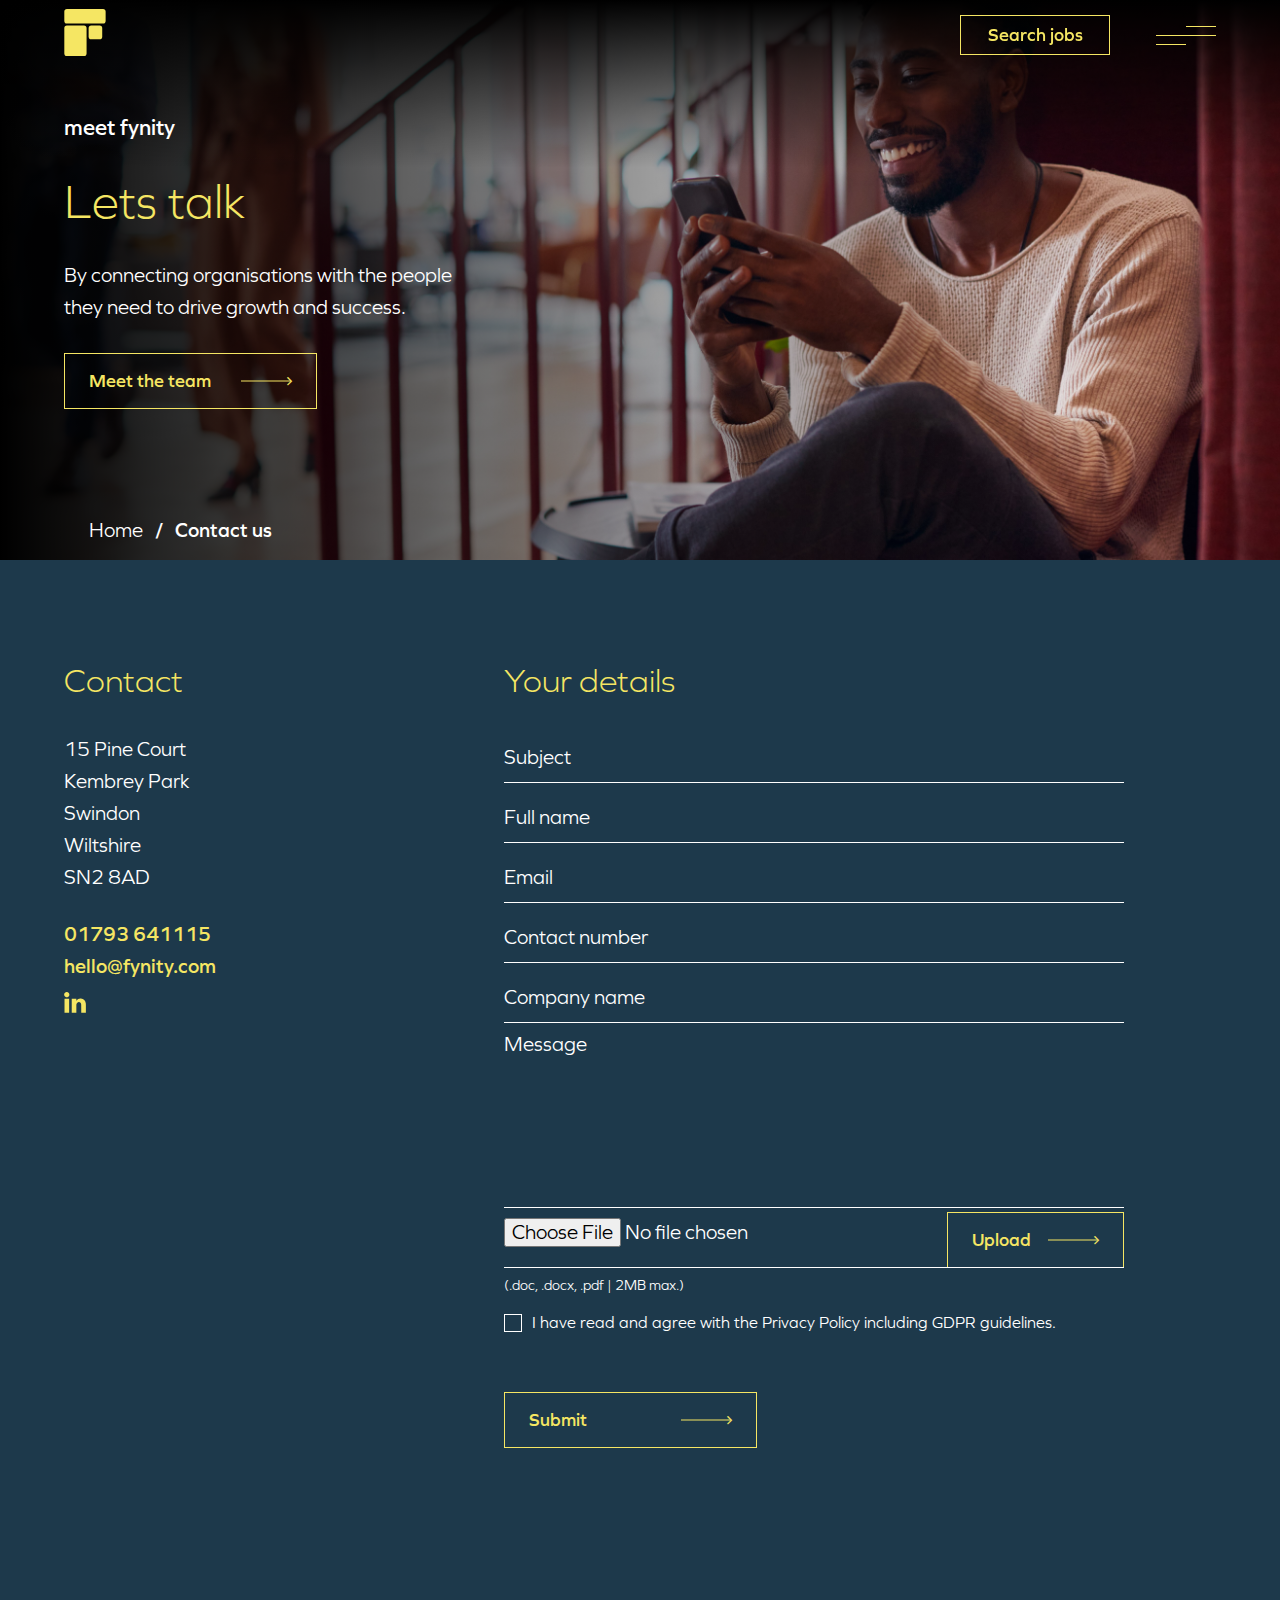
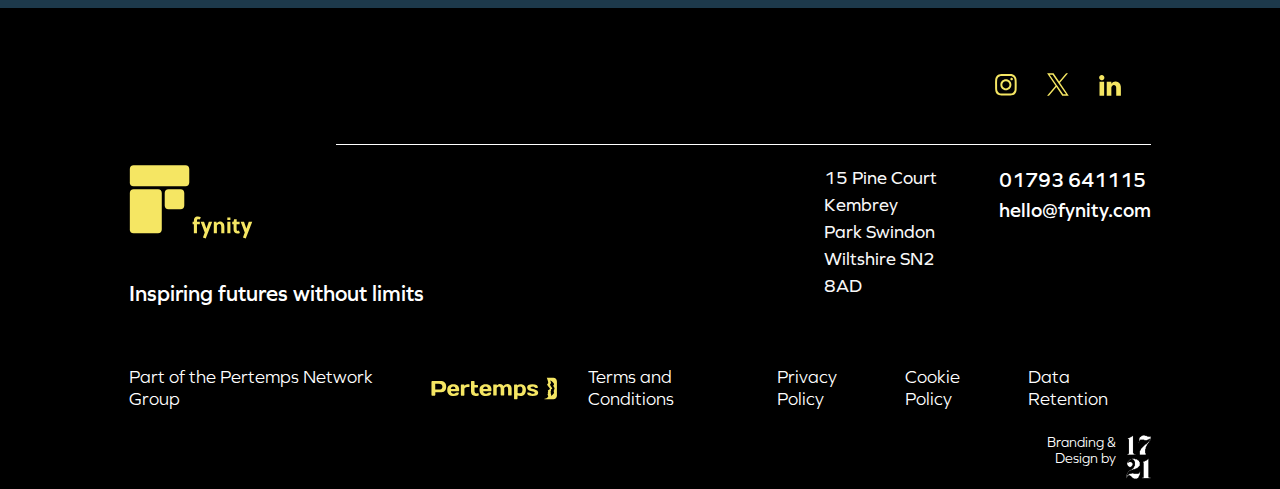
<file: contact/index.html>
<!DOCTYPE html>
<html lang="vi">
  <head>
    <!-- Required meta tags -->
    <meta charset="utf-8" />
    <meta
      name="viewport"
      content="width=device-width, initial-scale=1, shrink-to-fit=no"
    />
    <link rel="shortcut icon" type="image/png" href="../image/Branding Files/Fynity - Logos/Fynity-F-Icon Only-Yellow-RGB.svg" />
    <meta name="format-detection" content="telephone=no" />

    <!-- Font awesome -->
    <link
      rel="stylesheet"
      href="https://cdnjs.cloudflare.com/ajax/libs/font-awesome/4.7.0/css/font-awesome.min.css"
    />
    <!-- Slick CSS -->
    <link rel="stylesheet" href="../css/slick/slick.css" />

    <link rel="stylesheet" href="../css/index.css" />

    <title>Fynity - Contact Us</title>
  </head>

  <body>
    <!-- Start: Header -->
    <div class="header">
      <div class="container">
        <a href="/">
          <img
            src="../image/Branding Files/Fynity - Logos/Fynity-F-Icon Only-Yellow-RGB.svg"
            alt="Logo Fyniti"
            class="logo"
          />
        </a>
        <div class="right">
          <button class="btn-yellow">Search jobs</button>
          <div class="burger">
            <span class="line-1"></span>
            <span class="line-2"></span>
            <span class="line-3"></span>
          </div>
        </div>
        <div class="menu-fixed">
          <div class="close"></div>
          <div class="container">
            <div class="left-side">
              <a href="/">
                <img
                  src="../image/Branding Files/Fynity - Logos/Fynity-InLine-Logo-Yellow-RGB.svg"
                  alt=""
                  class="logo"
                />
              </a>
              <div class="links">
                <a href="#">Homepage</a>
                <a href="#">About us</a>
                <a href="#">Our Solutions</a>
                <a href="#">Candidates</a>
                <a href="#">Insights</a>
              </div>
            </div>
            <div class="right-side">
              <h3 class="title-base">Inspiring futures without limits</h3>
              <div class="contact">
                <a href="tel:+01793641115">01793 641115</a>
                <a href="mailto:hello@fynity.com">hello@fynity.com</a>
              </div>
              <div class="socials">
                <a href="#">
                  <img
                    src="../image/Icons/Fynity - Icons/Fynity_Social_Media_003.svg"
                    alt=""
                  />
                </a>
                <a href="#">
                  <img
                    src="../image/Icons/Fynity - Icons/Fynity_Social_Media_001.svg"
                    alt=""
                  />
                </a>
                <a href="#">
                  <img
                    src="../image/Icons/Fynity - Icons/Fynity_Social_Media_002.svg"
                    alt=""
                  />
                </a>
              </div>
              <div class="buttons">
                <button class="btn-yellow arrow">
                  Search jobs
                  <i
                    class="fa fa-angle-right icon-right"
                    aria-hidden="true"
                  ></i>
                </button>
                <button class="btn-yellow arrow">
                  Contact us
                  <i
                    class="fa fa-angle-right icon-right"
                    aria-hidden="true"
                  ></i>
                </button>
              </div>
            </div>
          </div>
        </div>
      </div>
    </div>
    <div class="header header-white">
      <div class="container">
        <a href="/">
          <img
            src="../image/Branding Files/Fynity - Logos/Fynity-F-Icon Only-Blue-RGB.svg"
            alt="Logo Fyniti"
            class="logo"
          />
        </a>
        <div class="right">
          <button class="btn-yellow blue">Search jobs</button>
          <div class="burger">
            <span class="line-1"></span>
            <span class="line-2"></span>
            <span class="line-3"></span>
          </div>
        </div>
        <div class="menu-fixed">
          <div class="close"></div>
          <div class="container">
            <div class="left-side">
              <a href="/">
                <img
                  src="../image/Branding Files/Fynity - Logos/Fynity-InLine-Logo-Yellow-RGB.svg"
                  alt=""
                  class="logo"
                />
              </a>
              <div class="links">
                <a href="#">Homepage</a>
                <a href="#">About us</a>
                <a href="#">Our Solutions</a>
                <a href="#">Candidates</a>
                <a href="#">Insights</a>
              </div>
            </div>
            <div class="right-side">
              <h3 class="title-base">Inspiring futures without limits</h3>
              <div class="contact">
                <a href="tel:+01793641115">01793 641115</a>
                <a href="mailto:hello@fynity.com">hello@fynity.com</a>
              </div>
              <div class="socials">
                <a href="#">
                  <img
                    src="../image/Icons/Fynity - Icons/Fynity_Social_Media_003.svg"
                    alt=""
                  />
                </a>
                <a href="#">
                  <img
                    src="../image/Icons/Fynity - Icons/Fynity_Social_Media_001.svg"
                    alt=""
                  />
                </a>
                <a href="#">
                  <img
                    src="../image/Icons/Fynity - Icons/Fynity_Social_Media_002.svg"
                    alt=""
                  />
                </a>
              </div>
              <div class="buttons">
                <button class="btn-yellow arrow">
                  Search jobs
                  <i
                    class="fa fa-angle-right icon-right"
                    aria-hidden="true"
                  ></i>
                </button>
                <button class="btn-yellow arrow">
                  Contact us
                  <i
                    class="fa fa-angle-right icon-right"
                    aria-hidden="true"
                  ></i>
                </button>
              </div>
            </div>
          </div>
        </div>
      </div>
    </div>
    <!-- End: Header -->

    <!-- Start: Contact -->
    <div id="contact">
      <div class="banner">
        <div class="container">
          <div class="left">
            <h3 class="title-base">meet fynity</h3>
            <h4 class="subtitle-base">
              Lets talk
            </h4>
            <p class="context-base">By connecting organisations with the people they need to drive growth and success.</p>
            <button class="btn-yellow arrow">
              Meet the team
              <i class="fa fa-angle-right icon-right" aria-hidden="true"></i>
            </button>
          </div>
        </div>
        <div class="breadcrumb">
          <div class="container">
            <li><a href="../">Home</a></li>
            <li>Contact us</li>
          </div>
        </div>
      </div>
      <div class="wrap-content">
        <div class="container">
          <div class="left">
            <h3 class="title c-yellow">Contact</h3>
            <p>15 Pine Court <br>Kembrey Park <br>Swindon <br>Wiltshire <br>SN2 8AD</p>
            <p class="c-yellow contact">
              <a href="tel:+01793641115">01793 641115</a>
              <a href="mailto:hello@fynity.com">hello@fynity.com</a>
              <a href="#">
                <img
                  src="../image/Icons/Fynity - Icons/Fynity_Social_Media_002.svg"
                  alt=""
                />
              </a>
            </p>
          </div>
          <div class="right">
            <h3 class="title c-yellow">Your details</h3>
            <form class="form">
              <input type="text" placeholder="Subject">
              <input type="text" placeholder="Full name">
              <input type="email" placeholder="Email">
              <input type="tel" placeholder="Contact number">
              <input type="text" placeholder="Company name">
              <textarea cols="30" rows="10" placeholder="Message"></textarea>
              <div class="input-file">
                <div class="file">
                  <input type="file" placeholder="Attach any file">
                  <button class="btn-yellow arrow">
                    Upload
                    <i
                      class="fa fa-angle-right icon-right"
                      aria-hidden="true"
                    ></i>
                  </button>
                </div>
                <p class="disc">(.doc, .docx, .pdf | 2MB max.)</p>
              </div>
              <label class="checkbox">I have read and agree with the Privacy Policy including GDPR guidelines.
                <input type="checkbox">
                <span class="checkmark"></span>
              </label>
            </form>
            <button class="btn-yellow arrow">
              Submit
              <i
                class="fa fa-angle-right icon-right"
                aria-hidden="true"
              ></i>
            </button>
          </div>
        </div>
      </div>
    </div>
    <!-- End: Contact -->

    <!-- Start: Footer -->
    <div class="footer">
      <div class="container">
        <div class="logos PC">
          <a href="#">
            <img
              src="../image/Icons/Fynity - Icons/Fynity_Social_Media_003.svg"
              alt=""
            />
          </a>
          <a href="#">
            <img
              src="../image/Icons/Fynity - Icons/Fynity_Social_Media_001.svg"
              alt=""
            />
          </a>
          <a href="#">
            <img
              src="../image/Icons/Fynity - Icons/Fynity_Social_Media_002.svg"
              alt=""
            />
          </a>
        </div>
        <div class="info">
          <div class="left">
            <a href="/">
              <img
                src="../image/Branding Files/Fynity - Logos/Fynity-InLine-Logo-Yellow-RGB.svg"
                alt=""
                class="logo"
              />
            </a>
            <h3 class="title-base">Inspiring futures without limits</h3>
          </div>
          <div class="right">
            <p class="address">
              15 Pine Court Kembrey Park Swindon Wiltshire SN2 8AD
            </p>
            <div class="contact">
              <a href="tel:+01793641115">01793 641115</a>
              <a href="mailto:hello@fynity.com">hello@fynity.com</a>
            </div>
          </div>
        </div>
        <div class="logos SP">
          <a href="#">
            <img
              src="../image/Icons/Fynity - Icons/Fynity_Social_Media_003.svg"
              alt=""
            />
          </a>
          <a href="#">
            <img
              src="../image/Icons/Fynity - Icons/Fynity_Social_Media_001.svg"
              alt=""
            />
          </a>
          <a href="#">
            <img
              src="../image/Icons/Fynity - Icons/Fynity_Social_Media_002.svg"
              alt=""
            />
          </a>
        </div>
        <div class="links">
          <div class="left">
            <p>
              Part of the Pertemps Network Group
              <img
                src="../image/Icons/Fynity - Icons/Fynity_Icon_Pertemps.svg"
                alt="Pertemps"
              />
            </p>
          </div>
          <div class="right">
            <a href="#">Terms and Conditions</a>
            <a href="#">Privacy Policy</a>
            <a href="#">Cookie Policy</a>
            <a href="#">Data Retention</a>
          </div>
        </div>
        <div class="copyright">
          <p>Branding & Design by</p>
          <img src="../image/Icons/Fynity - Icons/logo_1721.png" alt="Logo 1721" width="25" />
        </div>
      </div>
    </div>
    <!-- End: Footer -->

    <!-- jQuery first, then Popper -->
    <script src="../js/jquery3.2.1/jquery3.2.1.min.js"></script>
    <script src="../js/popper/popper.min.js"></script>
    <script src="../js/slick/slick.min.js"></script>
    <script src="../js/header.js"></script>
    <script src="../js/index.js"></script>
  </body>
</html>
</file>
<file: css/index.css>
@charset "UTF-8";
@font-face {
  font-family: "graphie-thin";
  src: url("../font/Graphie/Graphie-Thin.otf");
  font-weight: normal;
  font-style: normal;
}
@font-face {
  font-family: "graphie-extralight";
  src: url("../font/Graphie/Graphie-ExtraLight.otf");
  font-weight: normal;
  font-style: normal;
}
@font-face {
  font-family: "graphie-light";
  src: url("../font/Graphie/Graphie-Light.otf");
  font-weight: normal;
  font-style: normal;
}
@font-face {
  font-family: "graphie-book";
  src: url("../font/Graphie/Graphie-Book.otf");
  font-weight: normal;
  font-style: normal;
}
@font-face {
  font-family: "graphie-regular";
  src: url("../font/Graphie/Graphie-Regular.otf");
  font-weight: normal;
  font-style: normal;
}
@font-face {
  font-family: "graphie-semibold";
  src: url("../font/Graphie/Graphie-SemiBold.otf");
  font-weight: normal;
  font-style: normal;
}
@font-face {
  font-family: "graphie-bold";
  src: url("../font/Graphie/Graphie-Bold.otf");
  font-weight: normal;
  font-style: normal;
}
@font-face {
  font-family: "graphie-extrabold";
  src: url("../font/Graphie/Graphie-ExtraBold.otf");
  font-weight: normal;
  font-style: normal;
}
* {
  box-sizing: border-box;
  margin: 0;
  padding: 0;
}

* {
  outline: none;
}

html {
  line-height: 1.15;
  -webkit-text-size-adjust: 100%;
  overflow-x: hidden;
}

body {
  margin: 0;
  overflow-x: hidden;
}

main {
  display: block;
}

h1 {
  font-size: 2em;
  margin: 0.67em 0;
}

hr {
  box-sizing: content-box;
  height: 0;
  overflow: visible;
}

pre {
  font-family: monospace, monospace;
  font-size: 1em;
}

a {
  background-color: transparent;
  display: inline-block;
  text-decoration: none;
}

abbr[title] {
  border-bottom: none;
  text-decoration: underline;
  -webkit-text-decoration: underline dotted;
          text-decoration: underline dotted;
}

b,
strong {
  font-weight: bolder;
}

code,
kbd,
samp {
  font-family: monospace, monospace;
  font-size: 1em;
}

small {
  font-size: 80%;
}

sub,
sup {
  font-size: 75%;
  line-height: 0;
  position: relative;
  vertical-align: baseline;
}

li {
  list-style: none;
}

sub {
  bottom: -0.25em;
}

sup {
  top: -0.5em;
}

img {
  border-style: none;
}

button,
input,
optgroup,
select,
textarea {
  font-family: inherit;
  font-size: 100%;
  line-height: 1.15;
  margin: 0;
}

button,
input {
  overflow: visible;
}

button,
select {
  text-transform: none;
}

button,
[type=button],
[type=reset],
[type=submit] {
  -webkit-appearance: button;
  cursor: pointer;
}

button::-moz-focus-inner,
[type=button]::-moz-focus-inner,
[type=reset]::-moz-focus-inner,
[type=submit]::-moz-focus-inner {
  border-style: none;
  padding: 0;
}

button:-moz-focusring,
[type=button]:-moz-focusring,
[type=reset]:-moz-focusring,
[type=submit]:-moz-focusring {
  outline: 1px dotted ButtonText;
}

fieldset {
  padding: 0.35em 0.75em 0.625em;
}

legend {
  box-sizing: border-box;
  color: inherit;
  display: table;
  max-width: 100%;
  padding: 0;
  white-space: normal;
}

progress {
  vertical-align: baseline;
}

textarea {
  overflow: auto;
}

[type=checkbox],
[type=radio] {
  box-sizing: border-box;
  padding: 0;
}

[type=number]::-webkit-inner-spin-button,
[type=number]::-webkit-outer-spin-button {
  height: auto;
}

[type=search] {
  -webkit-appearance: textfield;
  outline-offset: -2px;
}

[type=search]::-webkit-search-decoration {
  -webkit-appearance: none;
}

::-webkit-file-upload-button {
  -webkit-appearance: button;
  font: inherit;
}

details {
  display: block;
}

summary {
  display: list-item;
}

template {
  display: none;
}

[hidden] {
  display: none;
}

.visible-bottom-to-top,
.visible-top-to-bottom,
.visible-left-to-right,
.visible-right-to-left {
  visibility: hidden;
}

.slide-bottom-to-top {
  animation-name: slideBottomToTop;
  -webkit-animation-name: slideBottomToTop;
  animation-duration: 1s;
  -webkit-animation-duration: 1s;
  visibility: visible;
}

.slide-top-to-bottom {
  animation-name: slideTopToBottom;
  -webkit-animation-name: slideTopToBottom;
  animation-duration: 1s;
  -webkit-animation-duration: 1s;
  visibility: visible;
}

.slide-left-to-right {
  animation-name: slideLeftToRight;
  -webkit-animation-name: slideLeftToRight;
  animation-duration: 1s;
  -webkit-animation-duration: 1s;
  visibility: visible;
}

.slide-right-to-left {
  animation-name: slideRightToLeft;
  -webkit-animation-name: slideRightToLeft;
  animation-duration: 1s;
  -webkit-animation-duration: 1s;
  visibility: visible;
}

@keyframes slideBottomToTop {
  0% {
    opacity: 0;
    transform: translateY(70%);
    -webkit-transform: translateY(70%);
    -moz-transform: translateY(70%);
    -ms-transform: translateY(70%);
    -o-transform: translateY(70%);
  }
  100% {
    opacity: 1;
    transform: translateY(0%);
    -webkit-transform: translateY(0%);
    -moz-transform: translateY(0%);
    -ms-transform: translateY(0%);
    -o-transform: translateY(0%);
  }
}
@keyframes slideTopToBottom {
  0% {
    opacity: 0;
    transform: translateY(-70%);
    -webkit-transform: translateY(-70%);
    -moz-transform: translateY(-70%);
    -ms-transform: translateY(-70%);
    -o-transform: translateY(-70%);
  }
  100% {
    opacity: 1;
    transform: translateY(0%);
    -webkit-transform: translateY(0%);
    -moz-transform: translateY(0%);
    -ms-transform: translateY(0%);
    -o-transform: translateY(0%);
  }
}
@keyframes slideLeftToRight {
  0% {
    opacity: 0;
    transform: translateX(-70%);
    -webkit-transform: translateX(-70%);
    -moz-transform: translateX(-70%);
    -ms-transform: translateX(-70%);
    -o-transform: translateX(-70%);
  }
  100% {
    opacity: 1;
    transform: translateX(0%);
    -webkit-transform: translateX(0%);
    -moz-transform: translateX(0%);
    -ms-transform: translateX(0%);
    -o-transform: translateX(0%);
  }
}
@keyframes slideRightToLeft {
  0% {
    opacity: 0;
    transform: translateX(70%);
    -webkit-transform: translateX(70%);
    -moz-transform: translateX(70%);
    -ms-transform: translateX(70%);
    -o-transform: translateX(70%);
  }
  100% {
    opacity: 1;
    transform: translateX(0%);
    -webkit-transform: translateX(0%);
    -moz-transform: translateX(0%);
    -ms-transform: translateX(0%);
    -o-transform: translateX(0%);
  }
}
.collapsible {
  background-color: #777;
  color: white;
  cursor: pointer;
  padding: 18px;
  width: 100%;
  border: none;
  text-align: left;
  outline: none;
  font-size: 15px;
}
.collapsible:after {
  content: "+";
  color: white;
  font-weight: bold;
  float: right;
  margin-left: 5px;
}
.collapsible.active, .collapsible:hover {
  background-color: #555;
}
.collapsible.active:after {
  content: "−";
}

.content-collapse {
  padding: 0 18px;
  max-height: 0;
  overflow: hidden;
  transition: max-height 0.2s ease-out;
  background-color: #f1f1f1;
}

.container {
  width: 90%;
  max-width: 1240px;
  margin: auto;
}

.title-base {
  font-size: 22px;
  line-height: 1.5;
  color: #ffffff;
  font-family: "graphie-semibold", sans-serif !important;
  font-weight: normal !important;
  font-style: normal !important;
}

.subtitle-base {
  font-size: 48px;
  line-height: 1.125;
  color: #f5e663;
  font-family: "graphie-light", sans-serif !important;
  font-weight: normal !important;
  font-style: normal !important;
}

.context-base {
  font-size: 20px;
  line-height: 1.6;
  color: #ffffff;
}

.btn-yellow {
  min-width: 150px;
  font-size: 18px;
  color: #f5e663;
  font-family: "graphie-semibold", sans-serif !important;
  font-weight: normal !important;
  font-style: normal !important;
  line-height: 34px;
  padding: 10px 24px;
  background: none;
  border: 1px solid #f5e663;
  position: relative;
  z-index: 1;
}
.btn-yellow::before {
  content: "";
  width: 0;
  height: 100%;
  background: #f5e663;
  transition: 0.3s ease-in-out;
  position: absolute;
  top: 0;
  left: 0;
  z-index: -1;
  opacity: 0;
}
.btn-yellow:hover {
  color: #000000;
}
.btn-yellow:hover::before {
  width: 100%;
  opacity: 1;
}
.btn-yellow:hover.blue {
  color: #000000;
}
.btn-yellow:hover.blue::before {
  background: #47a8bd;
}
.btn-yellow.arrow {
  width: 253px;
  display: flex;
  justify-content: space-between;
  align-items: center;
  position: relative;
}
.btn-yellow.arrow::after {
  content: "";
  width: 50px;
  height: 1px;
  background: #f5e663;
  position: absolute;
  top: 50%;
  right: 25px;
  transform: translateY(-50%);
  transition: 0.3s ease-in-out;
}
.btn-yellow.arrow:hover::after {
  width: 72px;
  background: #000000;
}
.btn-yellow.arrow:hover .icon-right {
  color: #000000;
}
.btn-yellow.arrow .icon-right {
  color: #f5e663;
  font-size: 15px !important;
}
.btn-yellow.blue {
  color: #47a8bd;
  border-color: #47a8bd;
}
.btn-yellow.blue::after {
  background: #47a8bd;
}
.btn-yellow.blue:hover {
  color: #ffffff;
}
.btn-yellow.blue:hover::after {
  background: #ffffff;
}
.btn-yellow.blue:hover .icon-right {
  color: #ffffff;
}
.btn-yellow.blue .icon-right {
  color: #47a8bd;
}
.btn-yellow.bg-yellow {
  background: #f5e663;
  color: #000000;
}
.btn-yellow.bg-yellow::after {
  background: #000000;
}
.btn-yellow.bg-yellow .icon-right {
  color: #000000;
}

.c-white {
  color: #ffffff;
}

.c-black {
  color: #000000;
}

.c-yellow {
  color: #f5e663;
}

.c-blue {
  color: #47a8bd;
}

.c-blue-bold {
  color: #1d394b;
}

.slick-next,
.slick-prev {
  width: 56px;
  height: 56px;
  font-size: 0;
  background: #47a8bd;
  border: none;
  position: absolute;
  top: 50%;
  transform: translateY(-50%);
}
.slick-next::before,
.slick-prev::before {
  content: "";
  border: solid #ffffff;
  border-width: 0 3px 3px 0;
  display: inline-block;
  padding: 7px;
  transform: rotate(-45deg);
  position: absolute;
  top: 50%;
  left: calc(50% - 4px);
  transform: translate(-50%, -50%) rotate(-45deg);
}

.slick-prev {
  right: auto;
}

.SP {
  display: none !important;
}

.banner {
  height: 720px;
  background: url("") center/cover;
  padding: 110px 0;
  display: flex;
  flex-direction: column;
  justify-content: flex-end;
}
.banner .container .left {
  width: 50%;
}
.banner .container .left .logo {
  width: 170px;
  height: 102px;
  margin-bottom: 25px;
}

.talk-to-us {
  padding: 140px 0 120px;
  background: #1d244b;
  margin-bottom: 108px;
}
.talk-to-us .container {
  display: flex;
  position: relative;
}
.talk-to-us .container::before {
  content: "";
  width: 494px;
  height: 77px;
  background: #f5e663;
  border-radius: 25px;
  position: absolute;
  top: -195px;
  right: 0;
}
.talk-to-us .container::after {
  content: "";
  width: 340px;
  height: 147px;
  background: #f5e663;
  border-radius: 25px;
  position: absolute;
  bottom: -170px;
  right: 60px;
}
.talk-to-us .container .left {
  padding: 0 160px;
}
.talk-to-us .container .left .title-base {
  color: #f5e663;
  margin-bottom: 20px;
}
.talk-to-us .container .left .subtitle-base {
  color: #ffffff;
  max-width: 300px;
  margin-bottom: 50px;
}
.talk-to-us .container .right {
  max-width: 440px;
}
.talk-to-us .container .right .context-base {
  font-size: 24px;
  line-height: 34px;
}
.talk-to-us .container .right .btn-yellow {
  display: none;
}

.our-clients {
  padding: 92px 0 76px;
  text-align: center;
  background: #1d394b;
}
.our-clients .container {
  position: relative;
}
.our-clients .container::before {
  content: "";
  width: 984px;
  height: 190px;
  background: #47a8bd;
  border-radius: 42px;
  position: absolute;
  top: -150px;
  left: 0;
  z-index: -1;
}
.our-clients .title-base {
  margin-bottom: 20px;
}
.our-clients .subtitle-base {
  margin-bottom: 50px;
}
.our-clients .wrapper {
  width: calc(100vw + 50px);
  overflow: auto;
  margin-left: -25px;
}
.our-clients .wrapper::-webkit-scrollbar {
  display: none;
}
.our-clients .items {
  width: 1280px;
  display: flex;
  justify-content: center;
  align-items: center;
  flex-wrap: wrap;
  margin: auto;
}
.our-clients .items img {
  margin: 0 35px;
}
.our-clients .items img:nth-child(3n+2) {
  margin-bottom: 20px;
}

.insights {
  padding: 97px 0 145px;
  background: #1d394b;
}
.insights .content {
  padding-left: 160px;
}
.insights .content .title-base {
  margin-bottom: 20px;
}
.insights .content .subtitle-base {
  max-width: 668px;
  margin-bottom: 80px;
}
.insights .slider-insights {
  width: calc(100% + 30px);
  margin-left: -15px;
  position: relative;
  z-index: 1;
}
.insights .slider-insights::before {
  content: "";
  width: 115px;
  height: 202px;
  background: #f5e663;
  border-radius: 25px;
  position: absolute;
  top: -70px;
  left: 40px;
}
.insights .slider-insights::after {
  content: "";
  width: 287px;
  height: 215px;
  background: #f5e663;
  border-radius: 25px;
  position: absolute;
  top: -25px;
  right: 67px;
  z-index: -1;
}
.insights .slider-insights .item {
  display: block !important;
  width: 395px !important;
  margin: auto;
  position: relative;
}
.insights .slider-insights .item::before {
  content: "";
  width: 0;
  height: 100%;
  background: #000000;
  opacity: 0.3;
  position: absolute;
  top: 0;
  left: 0;
  transition: 0.3s ease-in-out;
}
.insights .slider-insights .item:hover::before {
  width: 100%;
}
.insights .slider-insights .item:hover h3,
.insights .slider-insights .item:hover h4 {
  color: #ffffff;
}
.insights .slider-insights .item:hover i {
  color: #ffffff;
  left: 15px;
}
.insights .slider-insights .item img {
  width: 100%;
  height: 307px;
  border-radius: 10px;
  -o-object-fit: cover;
     object-fit: cover;
}
.insights .slider-insights .item h3 {
  font-size: 20px;
  line-height: 24px;
  padding: 40px 40px 12px;
  font-family: "graphie-extrabold", sans-serif !important;
  font-weight: normal !important;
  font-style: normal !important;
  color: #f5e663;
  position: relative;
  transition: 0.3s ease-in-out;
}
.insights .slider-insights .item i {
  font-weight: 800;
  position: relative;
  left: 5px;
  transition: 0.3s ease-in-out;
}
.insights .slider-insights .item h4 {
  font-size: 33px;
  line-height: 34px;
  color: #ffffff;
  font-family: "graphie-light", sans-serif !important;
  font-weight: normal !important;
  font-style: normal !important;
  padding: 0 40px 50px;
  position: relative;
  transition: 0.3s ease-in-out;
}
.insights .slider-insights .slick-next,
.insights .slider-insights .slick-prev {
  right: -85px;
}
.insights .slider-insights .slick-prev {
  transform: translateY(-50%) scaleX(-1);
  left: -85px;
}

.breadcrumb {
  position: absolute;
  width: 100%;
  bottom: 0;
}
.breadcrumb .container {
  padding: 15px 25px;
}
.breadcrumb li {
  display: inline;
  font-family: "graphie-semibold", sans-serif !important;
  font-weight: normal !important;
  font-style: normal !important;
  font-size: 20px;
  line-height: 1.5;
  color: #ffffff;
}
.breadcrumb li + li:before {
  padding: 8px;
  color: #ffffff;
  content: "/ ";
}
.breadcrumb li a {
  color: #ffffff;
  font-family: "graphie-book", sans-serif !important;
  font-weight: normal !important;
  font-style: normal !important;
  text-decoration: none;
}

@media (max-width: 1270px) {
  .container {
    max-width: 960px;
  }
  .talk-to-us .container .left {
    padding: 0 30px;
  }
  .insights .slider-insights .item {
    width: 275px !important;
  }
  .insights .slider-insights .item img {
    height: 250px;
  }
}
@media (max-width: 992px) {
  .container {
    max-width: 720px;
  }
  .our-clients .container::before {
    content: none;
  }
}
@media (max-width: 768px) {
  .container {
    width: calc(100% - 50px);
  }
  .title-base {
    font-size: 18px;
  }
  .subtitle-base {
    font-size: 33px;
  }
  .context-base {
    font-size: 16px;
  }
  .btn-yellow {
    font-size: 16px;
    line-height: 28px;
    padding: 10px 16px;
  }
  .btn-yellow.arrow {
    width: 214px;
  }
  .btn-yellow.arrow::after {
    width: 35px;
    right: 17px;
  }
  .btn-yellow.arrow:hover::after {
    width: 57px;
  }
  .slick-next,
  .slick-prev {
    background: none;
  }
  .PC {
    display: none !important;
  }
  .SP {
    display: block !important;
  }
  .banner {
    padding: 0 0 100px;
    height: 100vh;
  }
  .banner .container {
    margin: 0 auto;
  }
  .banner .container .left {
    width: 100%;
  }
  .banner .container .left .subtitle-base {
    font-size: 40px;
  }
  .talk-to-us {
    padding: 73px 0 80px;
    margin-bottom: 0;
  }
  .talk-to-us .container {
    flex-direction: column;
  }
  .talk-to-us .container::before, .talk-to-us .container::after {
    content: none;
  }
  .talk-to-us .container .left {
    padding: 0;
  }
  .talk-to-us .container .left .subtitle-base {
    margin-bottom: 35px;
  }
  .talk-to-us .container .left .context-base {
    margin-bottom: 40px;
  }
  .talk-to-us .container .left .btn-yellow {
    display: none;
  }
  .talk-to-us .container .right .context-base {
    font-size: 16px;
    line-height: 20px;
    font-family: "graphie-regular", sans-serif !important;
    font-weight: normal !important;
    font-style: normal !important;
    margin-bottom: 50px;
  }
  .talk-to-us .container .right .btn-yellow {
    display: flex;
    text-align: left;
  }
  .our-clients {
    padding: 73px 0 60px;
  }
  .our-clients .subtitle-base {
    max-width: 200px;
    margin: 0 auto 20px;
  }
  .our-clients .wrapper {
    width: calc(100% + 50px);
    overflow: auto;
    margin-left: -25px;
  }
  .our-clients .items {
    width: 1280px;
  }
  .insights {
    padding: 60px 0 90px;
  }
  .insights .content {
    padding-left: 0;
  }
  .insights .content .subtitle-base {
    margin-bottom: 45px;
  }
  .insights .slider-insights {
    max-width: 330px;
    margin: auto;
  }
  .insights .slider-insights::before, .insights .slider-insights::after {
    content: none;
  }
  .insights .slider-insights .item {
    width: 310px !important;
  }
  .insights .slider-insights .item:hover::before {
    content: none;
  }
  .insights .slider-insights .item:hover h3 {
    color: #f5e663;
  }
  .insights .slider-insights .item:hover h3 i {
    color: #f5e663;
  }
  .insights .slider-insights .item h3 {
    font-size: 16px;
    padding: 35px 30px 0;
  }
  .insights .slider-insights .item h4 {
    font-size: 26px;
    line-height: 30px;
    padding: 18px 30px 0;
  }
  .insights .slider-insights .slick-next {
    right: -32px;
  }
  .insights .slider-insights .slick-prev {
    left: -37px;
  }
  .breadcrumb {
    display: none;
  }
}
.header {
  position: relative;
  z-index: 9;
  margin-bottom: -70px;
}
.header .container {
  height: 70px;
  display: flex;
  justify-content: space-between;
  align-items: center;
}
.header .logo {
  width: 42px;
}
.header .right {
  display: flex;
  align-items: center;
}
.header .right .btn-yellow {
  width: 150px;
  height: 40px;
  padding: 0;
}
.header .right .burger {
  display: flex;
  flex-direction: column;
  margin-left: 46px;
  cursor: pointer;
}
.header .right .burger:hover span {
  width: 60px !important;
}
.header .right .burger span {
  display: block;
  width: 60px;
  height: 1px;
  background: #f5e663;
  transition: 0.3s ease-in-out;
}
.header .right .burger span.line-1 {
  width: 50%;
  margin-left: auto;
}
.header .right .burger span.line-2 {
  margin: 8px 0;
}
.header .right .burger span.line-3 {
  width: 50%;
  margin-right: auto;
}
.header .menu-fixed {
  position: fixed;
  top: 0;
  left: 0;
  z-index: -9;
  width: 100%;
  height: 100vh;
  background: #1d244b;
  padding: 56px 0 70px;
  opacity: 0;
  transition: 0.4s ease-in-out;
  pointer-events: none;
}
.header .menu-fixed.active {
  z-index: 99;
  opacity: 1;
  pointer-events: inherit;
}
.header .menu-fixed .close {
  width: 30px;
  height: 30px;
  position: absolute;
  top: 38px;
  right: 52px;
  cursor: pointer;
}
.header .menu-fixed .close::before {
  display: inline-block;
  content: "×";
  color: #f5e663;
  font-size: 40px;
  font-weight: 100;
  line-height: 22px;
}
.header .menu-fixed .container {
  height: calc(100vh - 126px);
  display: flex;
  justify-content: space-between;
}
.header .menu-fixed .left-side {
  width: 55%;
  height: 100%;
  padding: 32px 0 65px;
  border-right: 1px solid #707070;
}
.header .menu-fixed .left-side .logo {
  width: 126px;
  height: 75px;
  margin-bottom: 80px;
}
.header .menu-fixed .left-side .links {
  display: flex;
  flex-direction: column;
}
.header .menu-fixed .left-side .links a {
  display: inline-block;
  font-size: 22px;
  line-height: 1.5;
  color: #ffffff;
  font-family: "graphie-semibold", sans-serif !important;
  font-weight: normal !important;
  font-style: normal !important;
  margin-bottom: 20px;
}
.header .menu-fixed .right-side {
  width: -moz-max-content;
  width: max-content;
  height: 100%;
  padding-top: 90px;
}
.header .menu-fixed .right-side .title-base {
  color: #f5e663;
  margin-bottom: 60px;
}
.header .menu-fixed .right-side .contact {
  display: flex;
  flex-direction: column;
  margin-bottom: 30px;
}
.header .menu-fixed .right-side .contact a {
  display: inline-block;
  font-size: 18px;
  line-height: 22px;
  color: #ffffff;
}
.header .menu-fixed .right-side .socials {
  display: flex;
  align-items: flex-end;
  margin-bottom: 50px;
}
.header .menu-fixed .right-side .socials a {
  margin-right: 30px;
}
.header .menu-fixed .right-side .socials a img {
  width: 22px;
}
.header .menu-fixed .right-side .buttons .btn-yellow {
  margin-bottom: 22px;
}
.header.header-white {
  width: 100%;
  background: #ffffff;
  margin-bottom: 0;
  position: fixed;
  top: -100px;
  left: 0;
  z-index: -9;
  transition: 0.4s ease-in-out;
  box-shadow: 0 0 10px 10px rgba(0, 0, 0, 0.16);
}
.header.header-white.active {
  top: 0;
  z-index: 99;
}
.header.header-white .right .burger span {
  background: #47a8bd;
}

@media (max-width: 992px) {
  .header .menu-fixed .left-side {
    width: 50%;
  }
}
@media (max-width: 768px) {
  .header .logo {
    width: 37px;
  }
  .header .right .btn-yellow {
    display: none;
  }
  .header .menu-fixed {
    padding: 50px 0;
  }
  .header .menu-fixed .close {
    top: 18px;
    right: 32px;
  }
  .header .menu-fixed .container {
    height: auto;
    flex-direction: column;
  }
  .header .menu-fixed .container .left-side {
    width: 100%;
    border-right: none;
    padding: 0;
  }
  .header .menu-fixed .container .left-side .logo {
    margin-bottom: 15px;
  }
  .header .menu-fixed .container .left-side .links a {
    font-size: 16px;
    margin-bottom: 8px;
  }
  .header .menu-fixed .container .right-side {
    width: 100%;
    padding-top: 30px;
  }
  .header .menu-fixed .container .right-side .title-base {
    margin-bottom: 10px;
  }
  .header .menu-fixed .container .right-side .contact {
    margin-bottom: 15px;
  }
  .header .menu-fixed .container .right-side .socials {
    margin-bottom: 25px;
  }
  .header .menu-fixed .container .right-side .buttons .btn-yellow {
    margin-bottom: 15px;
  }
}
.footer {
  padding: 65px 0 10px;
  background: #000000;
}
.footer .container {
  padding: 0 65px;
}
.footer .logos {
  display: flex;
  justify-content: flex-end;
  align-items: flex-end;
  padding-bottom: 45px;
  margin-bottom: 20px;
  position: relative;
}
.footer .logos::before {
  content: "";
  width: 80%;
  max-width: 815px;
  height: 1px;
  background: #ffffff;
  position: absolute;
  bottom: 0;
  right: 0;
}
.footer .logos a {
  margin-right: 30px;
}
.footer .logos a img {
  width: 22px;
}
.footer .info {
  display: flex;
  justify-content: space-between;
  margin-bottom: 55px;
}
.footer .info .left .logo {
  width: 124px;
  height: 74px;
}
.footer .info .left .title-base {
  margin-top: 35px;
}
.footer .info .right {
  display: flex;
}
.footer .info .right .address {
  max-width: 115px;
  font-size: 18px;
  line-height: 1.5;
  font-family: "graphie-regular", sans-serif !important;
  font-weight: normal !important;
  font-style: normal !important;
  color: #f7f7f7;
  margin-right: 60px;
}
.footer .info .right .contact a {
  display: block;
  font-size: 20px;
  line-height: 1.5;
  color: #ffffff;
  font-family: "graphie-semibold", sans-serif !important;
  font-weight: normal !important;
  font-style: normal !important;
}
.footer .links {
  display: flex;
  justify-content: space-between;
  align-items: center;
  margin-bottom: 25px;
}
.footer .links .left p {
  display: flex;
  align-items: center;
  font-size: 18px;
  line-height: 22px;
  color: #ffffff;
}
.footer .links .left p img {
  width: 150px;
  padding-left: 5px;
}
.footer .links .right {
  display: flex;
  align-items: center;
}
.footer .links .right a {
  display: inline-block;
  font-size: 18px;
  line-height: 22px;
  color: #ffffff;
  margin-left: 20px;
}
.footer .copyright {
  display: flex;
  justify-content: flex-end;
}
.footer .copyright p {
  max-width: 100px;
  font-size: 14px;
  line-height: 16px;
  color: #ffffff;
  text-align: right;
  margin-right: 10px;
}

@media (max-width: 1270px) {
  .footer .container {
    padding: 0 30px;
  }
  .footer .logos::before {
    width: 60%;
  }
}
@media (max-width: 768px) {
  .footer {
    padding: 55px 0 40px;
  }
  .footer .container {
    padding: 0 15px;
  }
  .footer .info {
    flex-direction: column;
    margin-bottom: 25px;
  }
  .footer .info .left {
    margin-bottom: 30px;
  }
  .footer .info .left .title-base {
    font-size: 16px;
    margin-top: 20px;
  }
  .footer .info .right {
    flex-direction: column;
  }
  .footer .info .right .address {
    margin-bottom: 20px;
  }
  .footer .logos {
    padding-bottom: 0;
    margin-bottom: 35px;
  }
  .footer .logos::before {
    content: none;
  }
  .footer .links {
    flex-direction: column-reverse;
    align-items: flex-start;
    margin-bottom: 15px;
  }
  .footer .links .left p {
    font-size: 12px;
    line-height: 30px;
  }
  .footer .links .right {
    flex-direction: column;
    align-items: flex-start;
  }
  .footer .links .right a {
    font-size: 16px;
    line-height: 30px;
    margin-left: 0;
  }
}
#homepage .banner {
  height: auto;
  padding: 0;
  position: relative;
  overflow: hidden;
}
#homepage .banner::before {
  content: "";
  width: 70%;
  height: 100%;
  background: transparent linear-gradient(90deg, #000000 0%, rgba(84, 84, 84, 0) 100%) 0% 0% no-repeat padding-box;
  position: absolute;
  top: 0;
  left: 0;
  z-index: 1;
}
#homepage .banner .container {
  position: absolute;
  bottom: 15%;
  left: 50%;
  transform: translateX(-50%);
  z-index: 2;
}
#homepage .banner video {
  height: 96vh;
  -o-object-fit: cover;
     object-fit: cover;
  -o-object-position: center 20%;
     object-position: center 20%;
}
#homepage .mission {
  display: flex;
  height: 721px;
  position: relative;
}
#homepage .mission .block {
  width: 50%;
  background: #1d394b;
  padding: 170px 100px;
  text-align: right;
  position: relative;
}
#homepage .mission .block h3 {
  margin-bottom: 15px;
}
#homepage .mission .block h4 {
  display: inline-block;
  max-width: 340px;
}
#homepage .mission .block .btn-yellow {
  position: absolute;
  bottom: 88px;
  right: 100px;
}
#homepage .mission .block .icon {
  font-size: 36px;
  color: #f5e663;
  position: absolute;
  top: 50%;
  right: 14px;
  transform: translateY(-50%);
}
#homepage .mission .block.clients {
  text-align: left;
  background: #1d244b;
}
#homepage .mission .block.clients h4 {
  color: #47a8bd;
}
#homepage .mission .block.clients .btn-yellow {
  right: auto;
  left: 100px;
}
#homepage .mission .block.clients .icon {
  color: #47a8bd;
  right: auto;
  left: 14px;
}
#homepage .mission .block.candidates:hover + .block-full {
  left: 0;
}
#homepage .mission .block-full {
  width: 100%;
  height: 100%;
  background: #1d244b;
  padding: 0 176px 0 0;
  position: absolute;
  left: -100%;
  top: 0;
  z-index: 9;
  transition: 0.3s ease-in-out;
}
#homepage .mission .block-full:hover {
  left: 0;
}
#homepage .mission .block-full .wrapper {
  height: 721px;
  display: flex;
  background: #1d394b;
}
#homepage .mission .block-full .wrapper .left {
  width: 50%;
  display: flex;
  flex-direction: column;
  justify-content: center;
  align-items: flex-end;
}
#homepage .mission .block-full .wrapper .left img {
  width: 340px;
  height: 237px;
  border-radius: 25px;
  -o-object-fit: cover;
     object-fit: cover;
}
#homepage .mission .block-full .wrapper .left p {
  max-width: 326px;
  text-align: right;
  margin-top: 26px;
}
#homepage .mission .block-full .wrapper .candidates .icon.blue {
  color: #47a8bd;
  right: -28px;
}
#homepage .white-line-1 {
  background: #ffffff;
  overflow: hidden;
}
#homepage .white-line-1 .container {
  height: 95px;
  position: relative;
}
#homepage .white-line-1 .container::before {
  content: "";
  width: 510px;
  height: 154px;
  background: #47a8bd;
  border-radius: 42px;
  position: absolute;
  bottom: 57px;
  left: calc(50% - 68px);
}
#homepage .white-line-1 .container::after {
  content: "";
  width: 137px;
  height: 190px;
  background: #f5e663;
  border-radius: 42px;
  position: absolute;
  top: 38px;
  right: -30px;
}
#homepage .find-role .bluebox {
  background: #1d244b;
  padding: 100px 0 120px 0;
  text-align: center;
}
#homepage .find-role .bluebox h3 {
  color: #f5e663;
  margin-bottom: 25px;
}
#homepage .find-role .bluebox h4 {
  display: inline-block;
  max-width: 690px;
  color: #ffffff;
  margin-bottom: 100px;
}
#homepage .find-role .bluebox .form {
  display: flex;
  justify-content: center;
  align-items: center;
}
#homepage .find-role .bluebox .form > * {
  margin: 0 15px;
}
#homepage .find-role .bluebox .form .input {
  width: 390px;
  height: 56px;
  font-size: 18px;
  padding: 0 24px;
  border: none;
  border-radius: 0;
  background: #ffffff;
}
#homepage .how-we-do {
  padding: 180px 0 140px;
  background: #1d394b;
}
#homepage .how-we-do .container {
  display: flex;
  position: relative;
}
#homepage .how-we-do .container::before {
  content: "";
  width: 124px;
  height: 340px;
  background: #47a8bd;
  border-radius: 25px;
  position: absolute;
  top: 160px;
  left: calc(100% + 177px);
  z-index: 1;
}
#homepage .how-we-do .container::after {
  content: "";
  width: 520px;
  height: 190px;
  background: #f5e663;
  border-radius: 42px;
  position: absolute;
  top: 455px;
  left: calc(100% + 57px);
}
#homepage .how-we-do .container .left {
  width: 482px;
  position: relative;
}
#homepage .how-we-do .container .left::before {
  content: "";
  width: 200px;
  height: 448px;
  background: #f5e663;
  border-radius: 42px;
  position: absolute;
  top: -110px;
  left: -50px;
}
#homepage .how-we-do .container .left::after {
  content: "";
  width: 282px;
  height: 122px;
  background: #f5e663;
  border-radius: 25px;
  position: absolute;
  left: 50%;
  top: calc(100% + 70px);
  transform: translateX(-50%);
}
#homepage .how-we-do .container .left .img {
  width: 100%;
  height: 603px;
  background: url("../image/Stock Images/Fynity - Website Imagery/Homepage/Fynity - Homepage_Image_1.jpeg") center/cover;
  border-radius: 0 42px 42px 0;
  position: relative;
  transform: scaleX(-1);
}
#homepage .how-we-do .container .right {
  flex: 1;
  padding-left: 50px;
}
#homepage .how-we-do .container .right h3 {
  margin-bottom: 20px;
}
#homepage .how-we-do .container .right h4 {
  max-width: 540px;
  color: #f5e663;
  margin-bottom: 50px;
}
#homepage .how-we-do .container .right p {
  max-width: 540px;
  margin-bottom: 50px;
}
#homepage .white-line-2 {
  background: #ffffff;
  overflow: hidden;
}
#homepage .white-line-2 .container {
  height: 108px;
  position: relative;
}
#homepage .white-line-2 .container::before {
  content: "";
  width: 493px;
  height: 147px;
  background: #47a8bd;
  border-radius: 25px;
  position: absolute;
  top: 54px;
  right: -260px;
}
#homepage .talent-solutions {
  padding: 57px 0 156px;
  background: #1d394b;
}
#homepage .talent-solutions .container {
  padding: 0 160px;
}
#homepage .talent-solutions .title-base {
  margin-bottom: 30px;
}
#homepage .talent-solutions .subtitle-base {
  max-width: 530px;
  margin-bottom: 80px;
}
#homepage .talent-solutions .slider-talent {
  width: calc(100% + 80px);
  margin-left: -40px;
}
#homepage .talent-solutions .slider-talent .item {
  width: 255px !important;
  min-height: 350px;
  display: flex !important;
  flex-direction: column;
  justify-content: flex-end;
  margin: auto;
}
#homepage .talent-solutions .slider-talent .item img {
  width: -moz-max-content;
  width: max-content;
  margin-bottom: 25px;
}
#homepage .talent-solutions .slider-talent .item h3 {
  font-size: 50px;
  line-height: 54px;
  font-family: "graphie-bold", sans-serif !important;
  font-weight: normal !important;
  font-style: normal !important;
  color: #ffffff;
}
#homepage .talent-solutions .slider-talent .item h4 {
  font-size: 18px;
  line-height: 30px;
  color: #f5e663;
  font-family: "graphie-extrabold", sans-serif !important;
  font-weight: normal !important;
  font-style: normal !important;
  margin-bottom: 25px;
}
#homepage .talent-solutions .slider-talent .slick-next,
#homepage .talent-solutions .slider-talent .slick-prev {
  right: -200px;
}
#homepage .talent-solutions .slider-talent .slick-prev {
  transform: translateY(-50%) scaleX(-1);
  left: -200px;
}
#homepage .our-specialist {
  padding: 108px 0;
  position: relative;
}
#homepage .our-specialist::before {
  content: "";
  width: 340px;
  height: 147px;
  background: #f5e663;
  border-radius: 25px;
  position: absolute;
  top: -95px;
  right: calc((100% - 1240px) / 2 + 60px);
}
#homepage .our-specialist .container {
  display: flex;
  align-items: center;
}
#homepage .our-specialist .container .left {
  width: calc(100% - 482px);
  padding: 0 50px 0 160px;
}
#homepage .our-specialist .container .left .title-base {
  margin-bottom: 20px;
  color: #1d394b;
}
#homepage .our-specialist .container .left .subtitle-base {
  color: #47a8bd;
  margin-bottom: 20px;
  font-family: "graphie-light", sans-serif !important;
  font-weight: normal !important;
  font-style: normal !important;
}
#homepage .our-specialist .container .left .context-base {
  color: #000000;
  margin-bottom: 70px;
}
#homepage .our-specialist .container .left .items {
  display: flex;
  justify-content: space-between;
}
#homepage .our-specialist .container .left .items .item {
  display: flex;
  flex-direction: column;
  justify-content: flex-end;
  width: 175px;
  height: 130px;
  background: url("") center/cover;
  padding: 10px 17px;
  position: relative;
}
#homepage .our-specialist .container .left .items .item::before {
  content: "";
  width: 0;
  height: 100%;
  background: #47a8bd;
  position: absolute;
  top: 0;
  left: 0;
  transition: 0.3s ease-in-out;
  opacity: 0.75;
}
#homepage .our-specialist .container .left .items .item.active::before {
  width: 100%;
}
#homepage .our-specialist .container .left .items .item.active span {
  font-family: "graphie-bold", sans-serif !important;
  font-weight: normal !important;
  font-style: normal !important;
}
#homepage .our-specialist .container .left .items .item span {
  font-size: 20px;
  line-height: 22px;
  color: #ffffff;
}
#homepage .our-specialist .container .left .items .item p {
  display: none;
}
#homepage .our-specialist .container .right {
  width: 482px;
  height: 784px;
  display: flex;
  flex-direction: column;
  justify-content: flex-end;
  border-radius: 42px 0 0 42px;
  background: url("../image/Stock Images/Fynity - Website Imagery/Homepage/Fynity - Homepage_Image_2_flip.jpg") center/cover;
  padding: 56px;
  position: relative;
}
#homepage .our-specialist .container .right::before {
  content: "";
  width: 340px;
  height: 147px;
  background: #47a8bd;
  border-radius: 25px;
  position: absolute;
  top: -50px;
  right: -130px;
  z-index: -1;
}
#homepage .our-specialist .container .right::after {
  content: "";
  width: 137px;
  height: 190px;
  background: #47a8bd;
  border-radius: 42px;
  position: absolute;
  bottom: -53px;
  right: 10px;
  z-index: -1;
}
#homepage .our-specialist .container .right .title {
  font-size: 32px;
  color: #ffffff;
  font-family: "graphie-bold", sans-serif !important;
  font-weight: normal !important;
  font-style: normal !important;
  margin-bottom: 20px;
}
#homepage .our-specialist .container .right .content {
  max-width: 267px;
  font-size: 20px;
  line-height: 32px;
  font-family: "graphie-semibold", sans-serif !important;
  font-weight: normal !important;
  font-style: normal !important;
  color: #ffffff;
}

@media (max-width: 1400px) {
  #homepage .talent-solutions .slider-talent .slick-prev {
    left: -160px;
  }
  #homepage .talent-solutions .slider-talent .slick-next {
    right: -160px;
  }
}
@media (max-width: 1270px) {
  #homepage .talent-solutions .container {
    padding: 0 30px;
  }
  #homepage .talent-solutions .slider-talent {
    width: calc(100% + 60px);
    margin-left: -30px;
  }
  #homepage .talent-solutions .slider-talent .slick-prev {
    transform: translateY(-50%) scaleX(-1);
    left: -80px;
  }
  #homepage .talent-solutions .slider-talent .slick-next {
    right: -76px;
  }
  #homepage .our-specialist .container .left {
    width: calc(100% - 350px);
    padding: 0 30px 0 30px;
  }
  #homepage .our-specialist .container .left .items .item .img {
    width: 155px;
  }
  #homepage .our-specialist .container .right {
    width: 350px;
    height: 650px;
  }
}
@media (max-width: 992px) {
  #homepage .find-role .bluebox .form .input {
    width: 250px;
  }
  #homepage .talent-solutions .slider-talent {
    width: 100%;
    margin-left: 0px;
  }
  #homepage .talent-solutions .slider-talent .slick-prev {
    left: -70px;
  }
  #homepage .talent-solutions .slider-talent .slick-next {
    right: -70px;
  }
  #homepage .mission .block {
    padding: 170px 50px;
  }
  #homepage .mission .block .btn-yellow {
    right: 50px;
  }
  #homepage .mission .block.clients .btn-yellow {
    left: 50px;
  }
  #homepage .mission .block-full {
    padding-right: 65px;
  }
  #homepage .find-role .bluebox .form {
    flex-direction: column;
  }
  #homepage .find-role .bluebox .form > * {
    margin: 15px;
  }
  #homepage .how-we-do .container .left {
    width: 300px;
  }
  #homepage .how-we-do .container .right {
    padding-left: 30px;
  }
  #homepage .insights .content {
    padding-left: 30px;
  }
}
@media (max-width: 768px) {
  #homepage .banner video {
    height: 100vh;
  }
  #homepage .banner .container {
    bottom: 15%;
  }
  #homepage .mission {
    height: auto;
    flex-direction: column;
  }
  #homepage .mission .block {
    width: 100%;
    padding: 56px 50px 170px;
  }
  #homepage .mission .block .btn-yellow {
    bottom: 73px;
  }
  #homepage .mission .block .icon {
    display: none;
  }
  #homepage .mission .block h4 {
    max-width: 253px;
  }
  #homepage .mission .block-full {
    display: none;
  }
  #homepage .white-line-1 {
    display: none;
  }
  #homepage .find-role .bluebox {
    padding: 45px 0 110px;
  }
  #homepage .find-role .bluebox h4 {
    margin-bottom: 60px;
  }
  #homepage .find-role .bluebox .form {
    max-width: 310px;
    margin: auto;
    align-items: flex-start;
  }
  #homepage .find-role .bluebox .form .input {
    width: 100%;
    margin: 0 0 15px;
  }
  #homepage .find-role .bluebox .form .btn-yellow {
    height: 56px;
  }
  #homepage .find-role .bluebox .form > * {
    margin: 0;
  }
  #homepage .how-we-do {
    padding: 120px 0 50px;
  }
  #homepage .how-we-do .container {
    flex-direction: column;
  }
  #homepage .how-we-do .container .left {
    width: 305px;
    margin-bottom: 50px;
  }
  #homepage .how-we-do .container .left::before {
    width: 127px;
    height: 283px;
    top: -70px;
    left: -10px;
    border-radius: 23px;
  }
  #homepage .how-we-do .container .left::after {
    display: none;
  }
  #homepage .how-we-do .container .left .img {
    height: 383px;
  }
  #homepage .how-we-do .container .right {
    padding-left: 0;
  }
  #homepage .how-we-do .container .right h4 {
    margin-bottom: 25px;
  }
  #homepage .how-we-do .container .right p {
    margin-bottom: 40px;
  }
  #homepage .white-line-2 {
    display: none;
  }
  #homepage .talent-solutions {
    padding: 72px 0 85px;
  }
  #homepage .talent-solutions .title-base {
    max-width: 253px;
    margin: 0 auto 30px;
  }
  #homepage .talent-solutions .subtitle-base {
    max-width: 253px;
    margin: 0 auto 40px;
  }
  #homepage .talent-solutions .slider-talent .item {
    display: block !important;
    width: 214px !important;
    text-align: center;
    margin: auto;
  }
  #homepage .talent-solutions .slider-talent .item img {
    margin: 0 auto 25px;
  }
  #homepage .talent-solutions .slider-talent .item h4 {
    max-width: 185px;
    margin: 0 auto 25px;
  }
  #homepage .talent-solutions .slider-talent .slick-prev {
    left: -60px;
  }
  #homepage .talent-solutions .slider-talent .slick-next {
    right: -56px;
  }
  #homepage .our-specialist {
    padding: 70px 0 22px;
  }
  #homepage .our-specialist .container {
    flex-direction: column;
  }
  #homepage .our-specialist .container .left {
    width: 100%;
    padding: 0;
  }
  #homepage .our-specialist .container .left .subtitle-base {
    max-width: 250px;
  }
  #homepage .our-specialist .container .left .context-base {
    margin-bottom: 40px;
  }
  #homepage .our-specialist .container .left .wrapper {
    width: calc(100% + 50px);
    overflow: auto;
    margin-left: -25px;
  }
  #homepage .our-specialist .container .left .items {
    width: 1090px;
    overflow-x: auto;
  }
  #homepage .our-specialist .container .left .items .item {
    width: 350px;
    height: 515px;
    padding: 20px 50px 50px 20px;
    margin-right: 20px;
  }
  #homepage .our-specialist .container .left .items .item::before {
    content: none;
  }
  #homepage .our-specialist .container .left .items .item:last-child {
    margin-right: 0;
  }
  #homepage .our-specialist .container .left .items .item span {
    font-size: 32px;
    line-height: 42px;
    margin-bottom: 20px;
    font-family: "graphie-bold", sans-serif !important;
    font-weight: normal !important;
    font-style: normal !important;
  }
  #homepage .our-specialist .container .left .items .item p {
    display: block;
    font-size: 16px;
    line-height: 20px;
    color: #ffffff;
    font-family: "graphie-semibold", sans-serif !important;
    font-weight: normal !important;
    font-style: normal !important;
  }
  #homepage .our-specialist .container .right {
    display: none;
  }
}
#about-us .banner {
  height: 860px;
  background-image: url("../image/Stock Images/Fynity - Website Imagery/About Us/Fynity - About_Us_Hero_Banner_Flip.jpg");
  position: relative;
}
#about-us .banner::before {
  content: "";
  width: 83%;
  height: 100%;
  position: absolute;
  top: 0;
  left: 0;
  background-image: linear-gradient(90deg, rgb(0, 0, 0) 0%, rgba(84, 84, 84, 0) 100%);
  z-index: 1;
}
#about-us .banner::after {
  content: "";
  width: 100%;
  height: 30%;
  position: absolute;
  top: 0;
  left: 0;
  background-image: linear-gradient(180deg, rgb(0, 0, 0) 0%, rgba(84, 84, 84, 0) 100%);
  z-index: 1;
}
#about-us .banner .container {
  position: relative;
  z-index: 2;
}
#about-us .banner .container .subtitle-base {
  margin-top: 30px;
  margin-bottom: 30px;
}
#about-us .banner .container .context-base {
  max-width: 420px;
  margin-bottom: 30px;
}
#about-us .description .container {
  padding: 0 150px 140px;
  position: relative;
}
#about-us .description .container::before {
  content: "";
  width: 320px;
  height: 122px;
  background: #47a8bd;
  border-radius: 25px;
  position: absolute;
  left: -270px;
  bottom: 230px;
}
#about-us .description .container::after {
  content: "";
  width: 203px;
  height: 268px;
  background: #47a8bd;
  border-radius: 25px;
  position: absolute;
  right: -280px;
  top: 240px;
}
#about-us .description .bluebox {
  background: #1d244b;
  border-radius: 0 0 25px 25px;
  padding: 110px 240px 120px 150px;
  position: relative;
}
#about-us .description .bluebox::before {
  content: "";
  width: 200px;
  height: 448px;
  background: #f5e663;
  border-radius: 42px;
  position: absolute;
  left: -230px;
  bottom: 120px;
}
#about-us .description .bluebox::after {
  content: "";
  width: 414px;
  height: 673px;
  background: url("../image/Stock Images/Fynity - Website Imagery/About Us/Fynity - About_Us_Image_1.jpg") center/cover;
  border-radius: 42px 0 0 42px;
  position: absolute;
  right: -270px;
  bottom: -40px;
}
#about-us .description .bluebox .subtitle-base {
  margin-bottom: 70px;
}
#about-us .description .bluebox .context-base {
  margin-bottom: 50px;
}
#about-us .drives-us {
  padding: 180px 0 250px;
  background: #1d394b;
}
#about-us .drives-us .container {
  display: flex;
  position: relative;
}
#about-us .drives-us .container::before {
  content: "";
  width: 520px;
  height: 220px;
  background: #47a8bd;
  border-radius: 42px;
  position: absolute;
  top: 44%;
  left: calc(100% + 190px);
  z-index: 1;
}
#about-us .drives-us .container::after {
  content: "";
  width: 126px;
  height: 425px;
  background: #f5e663;
  border-radius: 42px;
  position: absolute;
  top: 55%;
  left: calc(100% + 140px);
}
#about-us .drives-us .container .left {
  height: -moz-fit-content;
  height: fit-content;
  padding: 110px 100px 0 45px;
  position: relative;
  z-index: 1;
}
#about-us .drives-us .container .left::before {
  content: "";
  width: 503px;
  height: 868px;
  background: #f5e663;
  border-radius: 42px;
  position: absolute;
  left: -20px;
  bottom: 120px;
}
#about-us .drives-us .container .left::after {
  content: "";
  width: 282px;
  height: 122px;
  background: #47a8bd;
  border-radius: 25px;
  position: absolute;
  left: -20px;
  bottom: -60px;
  z-index: -1;
}
#about-us .drives-us .container .left .img {
  width: 395px;
  height: 650px;
  background: url("../image/Stock Images/Fynity - Website Imagery/About Us/Fynity - About_Us_Image_2_LOW_RES.png") center/cover;
  border-radius: 0 42px 42px 0;
  position: relative;
}
#about-us .drives-us .container .right {
  flex: 1;
  padding-right: 65px;
}
#about-us .drives-us .container .right h3 {
  margin-bottom: 20px;
}
#about-us .drives-us .container .right h4 {
  color: #f5e663;
  margin-bottom: 50px;
}
#about-us .drives-us .container .right .wrapper {
  display: flex;
  justify-content: space-between;
  margin-bottom: 50px;
}
#about-us .drives-us .container .right .wrapper p {
  width: calc(50% - 22px);
}
#about-us .working-with .container {
  padding: 68px 65px 133px 180px;
  display: flex;
  align-items: center;
  justify-content: space-between;
  position: relative;
}
#about-us .working-with .container::before {
  content: "";
  width: 407px;
  height: 189px;
  background: #f5e663;
  border-radius: 42px;
  position: absolute;
  top: 51%;
  left: -290px;
}
#about-us .working-with .container::after {
  content: "";
  width: 124px;
  height: 339px;
  background: #47a8bd;
  border-radius: 25px;
  position: absolute;
  top: 50%;
  right: -230px;
  transform: translateY(-50%);
}
#about-us .working-with .left {
  max-width: 445px;
}
#about-us .working-with .left .title-base {
  margin-bottom: 20px;
}
#about-us .working-with .left .subtitle-base {
  max-width: 400px;
  margin-bottom: 50px;
}
#about-us .working-with .left .context-base {
  margin-bottom: 50px;
}
#about-us .working-with .right {
  width: 394px;
  position: relative;
}
#about-us .working-with .right::before {
  content: "";
  width: 459px;
  height: 189px;
  background: #f5e663;
  border-radius: 42px;
  position: absolute;
  top: 50%;
  right: -320px;
  z-index: -1;
}
#about-us .working-with .right img {
  width: 394px;
  height: 307px;
  border-radius: 25px;
  -o-object-fit: cover;
     object-fit: cover;
}
#about-us .working-with .right img:first-child {
  transform: scaleX(-1);
  margin-bottom: 65px;
}
#about-us .our-history {
  padding: 130px 0 230px;
  text-align: center;
}
#about-us .our-history .container {
  position: relative;
}
#about-us .our-history .container::before {
  content: "";
  width: 521px;
  height: 189px;
  background: #47a8bd;
  border-radius: 42px;
  position: absolute;
  top: 100px;
  right: -700px;
}
#about-us .our-history .container::after {
  content: "";
  width: 521px;
  height: 425px;
  background: #f5e663;
  border-radius: 42px;
  position: absolute;
  top: 220px;
  right: -650px;
  z-index: -1;
}
#about-us .our-history .title {
  margin-bottom: 40px;
}
#about-us .our-history .title h3 {
  margin-bottom: 10px;
}
#about-us .our-history .slider {
  position: relative;
}
#about-us .our-history .slider::before {
  content: "";
  width: calc(100% - 140px);
  height: 3px;
  background: #1d394b;
  position: absolute;
  top: 100px;
  left: 50%;
  transform: translateX(-50%);
}
#about-us .our-history .slider .slider-nav {
  width: 740px;
  margin: 0 auto 85px;
}
#about-us .our-history .slider .slider-nav::before {
  content: "";
  width: 38px;
  height: 38px;
  border: 3px solid #47a8bd;
  background: #ffffff;
  border: 3px solid #47A8BD;
  position: absolute;
  border-radius: 50px;
  top: 50%;
  left: -20px;
  transform: translateY(-50%);
  box-sizing: border-box;
}
#about-us .our-history .slider .slider-nav::after {
  content: "";
  width: 38px;
  height: 38px;
  border: 3px solid #47a8bd;
  background: #ffffff;
  border: 3px solid #47A8BD;
  position: absolute;
  border-radius: 50px;
  top: 50%;
  right: -20px;
  transform: translateY(-50%);
  box-sizing: border-box;
}
#about-us .our-history .slider .slider-nav .slick-slide {
  height: 200px;
  display: flex;
  justify-content: center;
  align-items: center;
}
#about-us .our-history .slider .slider-nav .slick-slide.slick-current .circle {
  width: 200px;
  height: 200px;
  font-size: 48px;
  color: #ffffff;
  background: #47a8bd;
  font-family: "graphie-light", sans-serif !important;
  font-weight: normal !important;
  font-style: normal !important;
}
#about-us .our-history .slider .slider-nav .slick-slide .item {
  display: flex !important;
  justify-content: center;
  align-items: center;
}
#about-us .our-history .slider .slider-nav .slick-slide .circle {
  display: flex;
  justify-content: center;
  align-items: center;
  width: 82px;
  height: 82px;
  border: 3px solid #47a8bd;
  background: #ffffff;
  border: 3px solid #47a8bd;
  border-radius: 100px;
  transition: 0.3s ease-in-out;
}
#about-us .our-history .slider .slider-nav .slick-next,
#about-us .our-history .slider .slider-nav .slick-prev {
  right: -180px;
}
#about-us .our-history .slider .slider-nav .slick-prev {
  transform: translateY(-50%) scaleX(-1);
  left: -180px;
}
#about-us .our-history .slider .slider-for {
  max-width: 620px;
  margin: auto;
}
#about-us .our-history .slider .slider-for h3 {
  margin-bottom: 20px;
}

@media (max-width: 1270px) {
  #about-us .description .container {
    padding: 0 100px 140px;
  }
  #about-us .description .bluebox {
    padding: 70px 160px 100px 90px;
  }
  #about-us .drives-us {
    padding-bottom: 200px;
  }
  #about-us .drives-us .container .left {
    padding-left: 20px;
    padding-right: 60px;
  }
  #about-us .drives-us .container .left::before {
    width: 420px;
  }
  #about-us .drives-us .container .left .img {
    width: 350px;
    height: 560px;
  }
  #about-us .drives-us .container .right {
    padding-right: 20px;
  }
  #about-us .drives-us .container .right h4 {
    font-size: 34px;
  }
  #about-us .drives-us .container .right .wrapper {
    flex-direction: column;
  }
  #about-us .drives-us .container .right .wrapper p {
    width: 100%;
  }
  #about-us .working-with .container {
    padding: 58px 25px 90px 60px;
  }
  #about-us .working-with .container::before {
    z-index: -1;
  }
  #about-us .our-history .slider::before {
    width: 900px;
  }
  #about-us .our-history .slider .slider-nav {
    width: 670px;
  }
  #about-us .our-history .slider .slider-nav::before {
    left: -10px;
  }
  #about-us .our-history .slider .slider-nav::after {
    right: -10px;
  }
  #about-us .our-history .slider .slider-nav .slick-prev {
    left: -120px;
  }
  #about-us .our-history .slider .slider-nav .slick-next {
    right: -120px;
  }
}
@media (max-width: 992px) {
  #about-us .banner .container .left {
    width: 70%;
  }
  #about-us .description .container {
    padding: 0 0 100px;
  }
  #about-us .description .bluebox {
    padding: 50px 150px 100px 50px;
  }
  #about-us .drives-us .container {
    flex-direction: column;
  }
  #about-us .drives-us .container .left {
    margin-bottom: 100px;
  }
  #about-us .drives-us .container .right {
    padding-left: 30px;
  }
  #about-us .working-with .container {
    padding-left: 0;
    padding-right: 0;
  }
  #about-us .working-with .container .left {
    padding-right: 20px;
  }
  #about-us .our-history .slider::before {
    width: 760px;
  }
  #about-us .our-history .slider .slider-nav::before {
    left: 20px;
  }
  #about-us .our-history .slider .slider-nav::after {
    right: 20px;
  }
  #about-us .our-history .slider .slider-nav .slick-prev {
    left: -50px;
  }
  #about-us .our-history .slider .slider-nav .slick-next {
    right: -50px;
  }
}
@media (max-width: 768px) {
  #about-us .banner {
    height: 100vh;
    padding-bottom: 0;
    padding-top: 70px;
    justify-content: center;
  }
  #about-us .banner .container .left {
    width: 100%;
  }
  #about-us .banner .container .subtitle-base {
    margin-top: 20px;
    margin-bottom: 20px;
  }
  #about-us .banner .container .context-base {
    margin-bottom: 20px;
  }
  #about-us .description {
    background: #1d244b;
  }
  #about-us .description .container {
    padding: 20px 0 60px;
  }
  #about-us .description .container::before {
    content: none;
  }
  #about-us .description .bluebox {
    padding: 0;
  }
  #about-us .description .bluebox::before, #about-us .description .bluebox::after {
    content: none;
  }
  #about-us .description .bluebox .subtitle-base {
    margin-bottom: 30px;
  }
  #about-us .description .bluebox .context-base {
    margin-bottom: 30px;
  }
  #about-us .drives-us {
    padding: 0 0 45px;
  }
  #about-us .drives-us .container .left {
    padding: 180px 0 0;
    margin: 0 auto 80px;
  }
  #about-us .drives-us .container .left::before {
    width: 310px;
    height: 391px;
    top: 80px;
    left: -30px;
    border-radius: 15px;
  }
  #about-us .drives-us .container .left::after {
    width: 121px;
    height: 52px;
    bottom: -25px;
    left: -30px;
    border-radius: 15px;
  }
  #about-us .drives-us .container .left .img {
    width: 252px;
    height: 344px;
    border-radius: 15px;
  }
  #about-us .drives-us .container .right {
    padding: 0;
  }
  #about-us .drives-us .container .right h4 {
    margin-bottom: 30px;
  }
  #about-us .working-with .container {
    padding: 32px 0 50px;
    flex-direction: column;
  }
  #about-us .working-with .container::before, #about-us .working-with .container::after {
    content: none;
  }
  #about-us .working-with .container .left {
    padding: 0;
    margin: 0 0 48px;
  }
  #about-us .working-with .container .left .img {
    display: block;
    width: 293px;
    height: 229px;
    transform: scaleX(-1);
    border-radius: 15px;
    -o-object-fit: cover;
       object-fit: cover;
    margin: 0 auto 48px;
  }
  #about-us .working-with .container .left .title-base {
    margin-bottom: 20px;
  }
  #about-us .working-with .container .left .subtitle-base {
    margin-bottom: 30px;
  }
  #about-us .working-with .container .left .context-base {
    margin-bottom: 30px;
  }
  #about-us .working-with .container .right {
    width: auto;
  }
  #about-us .working-with .container .right::before {
    content: none;
  }
  #about-us .working-with .container .right img {
    width: 293px;
    height: 229px;
    border-radius: 15px;
  }
  #about-us .our-history {
    padding: 75px 0 90px;
  }
  #about-us .our-history .slider::before {
    width: 310px;
    top: 36px;
  }
  #about-us .our-history .slider .slider-nav {
    width: 225px;
    margin-bottom: 55px;
  }
  #about-us .our-history .slider .slider-nav::before {
    width: 14px;
    height: 14px;
    left: -30px;
  }
  #about-us .our-history .slider .slider-nav::after {
    width: 14px;
    height: 14px;
    right: -30px;
  }
  #about-us .our-history .slider .slider-nav .slick-list {
    padding: 0 !important;
  }
  #about-us .our-history .slider .slider-nav .slick-slide {
    height: 75px;
  }
  #about-us .our-history .slider .slider-nav .slick-slide.slick-current .circle {
    font-size: 26px;
    width: 75px;
    height: 75px;
  }
  #about-us .our-history .slider .slider-nav .slick-slide .item {
    height: 75px;
  }
  #about-us .our-history .slider .slider-nav .slick-slide .circle {
    width: 31px;
    height: 31px;
    font-size: 1px;
    color: #ffffff;
  }
  #about-us .our-history .slider .slider-nav .slick-next::before, #about-us .our-history .slider .slider-nav .slick-prev::before {
    border-color: #000000;
  }
  #about-us .our-history .slider .slider-nav .slick-prev {
    left: -80px;
  }
  #about-us .our-history .slider .slider-nav .slick-next {
    right: -80px;
  }
  #about-us .our-history .slider .slider-for h3 {
    font-size: 16px;
    margin-bottom: 10px;
  }
}
#our-solutions .banner {
  height: 560px;
  background-image: url("../image/Stock Images/Fynity - Website Imagery/Our Solutions/Fynity - Our_Solutions_Homepage_Banner.jpg");
  position: relative;
  padding-top: 70px;
}
#our-solutions .banner::before {
  content: "";
  width: 83%;
  height: 100%;
  position: absolute;
  top: 0;
  left: 0;
  background-image: linear-gradient(90deg, rgb(0, 0, 0) 0%, rgba(84, 84, 84, 0) 100%);
  z-index: 1;
}
#our-solutions .banner::after {
  content: "";
  width: 100%;
  height: 30%;
  position: absolute;
  top: 0;
  left: 0;
  background-image: linear-gradient(180deg, rgb(0, 0, 0) 0%, rgba(84, 84, 84, 0) 100%);
  z-index: 1;
}
#our-solutions .banner .container {
  position: relative;
  z-index: 2;
}
#our-solutions .banner .container .subtitle-base {
  margin-top: 30px;
  margin-bottom: 30px;
}
#our-solutions .banner .container .context-base {
  max-width: 420px;
  margin-bottom: 30px;
}
#our-solutions .innovative {
  padding-top: 128px;
  padding-bottom: 230px;
}
#our-solutions .innovative .container {
  display: flex;
  position: relative;
}
#our-solutions .innovative .container::before {
  content: "";
  width: 521px;
  height: 189px;
  background: #47a8bd;
  border-radius: 42px;
  position: absolute;
  top: 36px;
  right: -700px;
}
#our-solutions .innovative .container::after {
  content: "";
  width: 521px;
  height: 425px;
  background: #f5e663;
  border-radius: 42px;
  position: absolute;
  top: 160px;
  right: -640px;
  z-index: -1;
}
#our-solutions .innovative .left {
  width: 50%;
  position: relative;
}
#our-solutions .innovative .left img {
  width: 684px;
  height: 893px;
  -o-object-fit: cover;
     object-fit: cover;
  transform: scaleX(-1);
  position: absolute;
  top: 0;
  right: 156px;
}
#our-solutions .innovative .right {
  width: 50%;
  max-width: 507px;
  padding-top: 70px;
}
#our-solutions .innovative .right .subtitle-base {
  margin-bottom: 70px;
}
#our-solutions .our-difference {
  padding: 180px 0 250px;
  background: #1d394b;
  margin-bottom: 55px;
}
#our-solutions .our-difference .container {
  display: flex;
  position: relative;
}
#our-solutions .our-difference .container::before {
  content: "";
  width: 124px;
  height: 339px;
  background: #47a8bd;
  border-radius: 25px;
  position: absolute;
  top: 54%;
  right: -270px;
  z-index: 1;
}
#our-solutions .our-difference .container::after {
  content: "";
  width: 521px;
  height: 189px;
  background: #f5e663;
  border-radius: 42px;
  position: absolute;
  bottom: -190px;
  right: -540px;
}
#our-solutions .our-difference .container .left {
  margin-right: 58px;
  position: relative;
  z-index: 1;
}
#our-solutions .our-difference .container .left::before {
  content: "";
  width: 200px;
  height: 448px;
  background: #f5e663;
  border-radius: 42px;
  position: absolute;
  left: -50px;
  top: -110px;
}
#our-solutions .our-difference .container .left .img {
  width: 482px;
  height: 603px;
  background: url("../image/Stock Images/Fynity - Website Imagery/Our Solutions/Fynity - Our_Solutions_Image_2.jpeg") center/cover;
  border-radius: 0 42px 42px 0;
  position: relative;
}
#our-solutions .our-difference .container .right {
  flex: 1;
  max-width: 615px;
  padding-right: 65px;
}
#our-solutions .our-difference .container .right h3 {
  margin-bottom: 20px;
}
#our-solutions .our-difference .container .right h4 {
  color: #f5e663;
  margin-bottom: 40px;
}
#our-solutions .our-difference .container .right .context-base {
  margin-bottom: 20px;
}
#our-solutions .our-services {
  padding: 125px 0 150px;
  background: #1d394b;
  margin-bottom: 55px;
}
#our-solutions .our-services .title {
  max-width: 600px;
  margin-bottom: 60px;
}
#our-solutions .our-services .title .title-base {
  margin-bottom: 30px;
}
#our-solutions .our-services .items {
  display: flex;
  flex-wrap: wrap;
}
#our-solutions .our-services .items .item {
  width: 375px;
  padding-top: 170px;
  padding-bottom: 100px;
  margin-right: 37px;
  display: flex !important;
  flex-direction: column;
  position: relative;
  margin-bottom: 90px;
}
#our-solutions .our-services .items .item img {
  width: -moz-max-content;
  width: max-content;
  position: absolute;
  bottom: calc(100% - 130px);
  left: 0;
}
#our-solutions .our-services .items .item h3 {
  font-size: 50px;
  line-height: 54px;
  font-family: "graphie-bold", sans-serif !important;
  font-weight: normal !important;
  font-style: normal !important;
  color: #ffffff;
}
#our-solutions .our-services .items .item h4 {
  font-size: 18px;
  line-height: 30px;
  color: #f5e663;
  font-family: "graphie-extrabold", sans-serif !important;
  font-weight: normal !important;
  font-style: normal !important;
  margin-bottom: 25px;
}
#our-solutions .our-services .items .item p {
  font-size: 20px;
  line-height: 1.5;
  color: #ffffff;
  font-family: "graphie-bold", sans-serif !important;
  font-weight: normal !important;
  font-style: normal !important;
  margin-bottom: 20px;
}
#our-solutions .our-services .items .item .p2 {
  font-family: "graphie-book", sans-serif !important;
  font-weight: normal !important;
  font-style: normal !important;
  margin-bottom: 0;
}
#our-solutions .our-services .items .item .btn-yellow {
  position: absolute;
  bottom: 0;
  left: 0;
}

@media (max-width: 1270px) {
  #our-solutions .our-difference {
    padding-bottom: 200px;
  }
  #our-solutions .our-difference .container .left .img {
    width: 350px;
    height: 560px;
  }
  #our-solutions .our-difference .container .right {
    padding-right: 20px;
  }
  #our-solutions .our-difference .container .right h4 {
    font-size: 34px;
  }
  #our-solutions .our-difference .container .right .wrapper {
    flex-direction: column;
  }
  #our-solutions .our-difference .container .right .wrapper p {
    width: 100%;
  }
}
@media (max-width: 992px) {
  #our-solutions .banner .container .left {
    width: 70%;
  }
  #our-solutions .innovative .left img {
    right: 50px;
  }
  #our-solutions .our-services .items .item {
    width: 308px;
  }
}
@media (max-width: 768px) {
  #our-solutions .banner {
    height: 100vh;
    padding-bottom: 0;
    padding-top: 70px;
    justify-content: center;
  }
  #our-solutions .banner .container .left {
    width: 100%;
  }
  #our-solutions .banner .container .subtitle-base {
    margin-top: 20px;
    margin-bottom: 20px;
  }
  #our-solutions .banner .container .context-base {
    margin-bottom: 20px;
  }
  #our-solutions .innovative {
    padding: 72px 0;
  }
  #our-solutions .innovative .container {
    flex-direction: column-reverse;
  }
  #our-solutions .innovative .left {
    width: 100%;
    text-align: center;
  }
  #our-solutions .innovative .left img {
    width: 331px;
    height: 487px;
    position: relative;
    top: 0;
    left: 0;
    border-radius: 42px;
  }
  #our-solutions .innovative .right {
    width: 100%;
    padding: 0;
    margin-bottom: 55px;
  }
  #our-solutions .innovative .right .subtitle-base {
    margin-bottom: 50px;
  }
  #our-solutions .our-difference {
    padding: 120px 0 48px;
    margin-bottom: 0;
  }
  #our-solutions .our-difference .container {
    flex-direction: column;
  }
  #our-solutions .our-difference .container::before, #our-solutions .our-difference .container::after {
    content: none;
  }
  #our-solutions .our-difference .container .left {
    margin-bottom: 48px;
  }
  #our-solutions .our-difference .container .left::before {
    width: 127px;
    height: 283px;
    top: -70px;
    left: 0;
    border-radius: 23px;
  }
  #our-solutions .our-difference .container .left .img {
    width: 305px;
    height: 383px;
    left: 20px;
  }
  #our-solutions .our-difference .container .right {
    padding: 0;
  }
  #our-solutions .our-difference .container .right .btn-yellow {
    display: flex !important;
    margin-top: 35px;
  }
  #our-solutions .our-services {
    padding: 70px 0 50px;
    margin-bottom: 0;
  }
  #our-solutions .our-services .container {
    padding: 0 30px;
  }
  #our-solutions .our-services .title {
    max-width: 250px;
    margin: 0 auto 40px;
  }
  #our-solutions .our-services .slider-talent .item {
    margin-bottom: 0;
    text-align: center;
    padding-top: 150px;
    padding-bottom: 85px;
  }
  #our-solutions .our-services .slider-talent .item img, #our-solutions .our-services .slider-talent .item .btn-yellow {
    left: 50%;
    transform: translateX(-50%);
  }
  #our-solutions .our-services .slider-talent .item h3 {
    font-size: 40px;
  }
  #our-solutions .our-services .slider-talent .item h4 {
    font-size: 18px;
    line-height: 23px;
    margin-bottom: 15px;
  }
  #our-solutions .our-services .slider-talent .item p {
    font-size: 16px;
  }
  #our-solutions .our-services .slider-talent .slick-prev {
    top: 23%;
    left: -60px;
    transform: translateY(-50%) scaleX(-1);
  }
  #our-solutions .our-services .slider-talent .slick-next {
    top: 23%;
    right: -56px;
  }
}
#meet-the-team .banner {
  height: 560px;
  background-image: url("../image/Stock Images/Fynity - Website Imagery/Meet the Team/Fynity - Meet_The_Team_Hero_Banner_LOW_RES.jpeg");
  position: relative;
}
#meet-the-team .banner::before {
  content: "";
  width: 55%;
  height: 100%;
  position: absolute;
  top: 0;
  left: 0;
  background-image: linear-gradient(90deg, rgb(0, 0, 0) 0%, rgba(84, 84, 84, 0) 100%);
  z-index: 1;
}
#meet-the-team .banner::after {
  content: "";
  width: 100%;
  height: 30%;
  position: absolute;
  top: 0;
  left: 0;
  background-image: linear-gradient(180deg, rgb(0, 0, 0) 0%, rgba(84, 84, 84, 0) 100%);
  z-index: 1;
}
#meet-the-team .banner .container {
  position: relative;
  z-index: 2;
}
#meet-the-team .banner .container .subtitle-base {
  max-width: 450px;
  margin-top: 30px;
  margin-bottom: 30px;
}
#meet-the-team .find-out {
  padding: 100px 0 80px;
}
#meet-the-team .find-out .title {
  margin-bottom: 70px;
}
#meet-the-team .find-out .title .subtitle-base {
  max-width: 700px;
  margin-top: 30px;
}
#meet-the-team .find-out .items {
  max-width: 1080px;
  display: flex;
  flex-wrap: wrap;
  margin: auto;
}
#meet-the-team .find-out .items .item {
  width: 340px;
  height: 311px;
  border-radius: 16px;
  background: url("../image/Stock Images/Fynity - Website Imagery/Meet the Team/Fynity - Meet_The_Team_Image_1_LOW_RES.jpeg") center/cover;
  display: flex;
  flex-direction: column;
  justify-content: flex-end;
  padding: 10px 20px;
  margin: 0 10px 40px;
  position: relative;
}
#meet-the-team .find-out .items .item::before {
  content: "";
  width: 100%;
  height: 100%;
  background: transparent linear-gradient(180deg, rgba(29, 57, 75, 0) 0%, rgba(14, 26, 35, 0.3019607843) 11%, rgba(6, 11, 15, 0.4549019608) 100%) 0% 0% no-repeat padding-box;
  border-radius: 16px;
  opacity: 0.84;
  position: absolute;
  top: 0;
  left: 0;
}
#meet-the-team .find-out .items .item::after {
  content: "";
  width: 0;
  height: 100%;
  background: #000000 0% 0% no-repeat padding-box;
  border-radius: 16px;
  opacity: 0.21;
  position: absolute;
  top: 0;
  left: 0;
  transition: 0.3s ease-in-out;
}
#meet-the-team .find-out .items .item:hover::after {
  width: 100%;
}
#meet-the-team .find-out .items .item p {
  font-size: 20px;
  line-height: 1.5;
  color: #ffffff;
  font-family: "graphie-bold", sans-serif !important;
  font-weight: normal !important;
  font-style: normal !important;
  position: relative;
  z-index: 2;
}
#meet-the-team .find-out .items .item .p2 {
  font-family: "graphie-book", sans-serif !important;
  font-weight: normal !important;
  font-style: normal !important;
  margin-top: 5px;
}
#meet-the-team .find-out .items .item .btn-yellow {
  width: 180px;
  padding-left: 0;
  border: none;
}
#meet-the-team .find-out .items .item .btn-yellow::before {
  content: none;
}
#meet-the-team .find-out .items .item .btn-yellow:hover {
  color: #ffffff;
}
#meet-the-team .find-out .items .item .btn-yellow:hover::after {
  background: #ffffff;
}
#meet-the-team .find-out .items .item .btn-yellow:hover .icon-right {
  color: #ffffff;
}
#meet-the-team .popup {
  width: 100%;
  height: 100vh;
  position: fixed;
  top: 0;
  left: 0;
  background: rgba(0, 0, 0, 0.6);
  display: flex;
  justify-content: center;
  align-items: center;
  transition: 0.3s ease-in-out;
  z-index: -99;
  opacity: 0;
}
#meet-the-team .popup.active {
  z-index: 99;
  opacity: 1;
}
#meet-the-team .popup .wrapper {
  width: 90%;
  max-width: 1200px;
  display: flex;
  position: relative;
}
#meet-the-team .popup .wrapper .close {
  width: 30px;
  height: 30px;
  position: absolute;
  top: 38px;
  right: 52px;
  cursor: pointer;
}
#meet-the-team .popup .wrapper .close::before {
  display: inline-block;
  content: "×";
  color: #f5e663;
  font-size: 40px;
  font-weight: 100;
  line-height: 22px;
}
#meet-the-team .popup .wrapper .left {
  width: 45%;
}
#meet-the-team .popup .wrapper .left img {
  width: 100%;
  height: 90vh;
  max-height: 700px;
  -o-object-fit: cover;
     object-fit: cover;
}
#meet-the-team .popup .wrapper .right {
  width: 55%;
  height: 90vh;
  max-height: 700px;
  background: #1d394b;
  padding: 80px 70px 50px;
  overflow: auto;
}
#meet-the-team .popup .wrapper .right .subtitle-base {
  margin-bottom: 30px;
}
#meet-the-team .popup .wrapper .right .title-base {
  font-size: 20px;
  font-family: "graphie-bold", sans-serif !important;
  font-weight: normal !important;
  font-style: normal !important;
  margin-bottom: 30px;
}
#meet-the-team .popup .wrapper .right .context-base {
  margin-bottom: 20px;
}
#meet-the-team .popup .wrapper .right a img {
  width: 22px;
  margin: 40px 0 25px;
}
#meet-the-team .team-fynity {
  padding-bottom: 125px;
}
#meet-the-team .team-fynity .container {
  display: flex;
  position: relative;
}
#meet-the-team .team-fynity .container::before {
  content: "";
  width: 124px;
  height: 339px;
  background: #47a8bd;
  border-radius: 25px;
  position: absolute;
  top: 37%;
  left: -260px;
}
#meet-the-team .team-fynity .container::after {
  content: "";
  width: 521px;
  height: 189px;
  background: #f5e663;
  border-radius: 42px;
  position: absolute;
  top: 65%;
  left: -510px;
}
#meet-the-team .team-fynity .left {
  max-width: 540px;
  margin-left: 180px;
  margin-right: 142px;
}
#meet-the-team .team-fynity .left .title-base {
  margin-bottom: 30px;
}
#meet-the-team .team-fynity .left .subtitle-base {
  margin-bottom: 50px;
}
#meet-the-team .team-fynity .left .context-base {
  max-width: 500px;
  margin-bottom: 32px;
}
#meet-the-team .team-fynity .right {
  flex: 1;
  position: relative;
}
#meet-the-team .team-fynity .right img {
  border-radius: 37px;
  position: absolute;
  top: 20px;
  left: 0;
}
#meet-the-team .next-challenge {
  padding: 240px 0 165px;
  background: url("../image/Stock Images/Fynity - Website Imagery/Meet the Team/Fynity - Meet_The_Team_Image_4_LOW_RES.jpeg") center/cover;
  position: relative;
  z-index: 1;
}
#meet-the-team .next-challenge::before {
  content: "";
  width: 80%;
  height: 100%;
  background: transparent linear-gradient(90deg, #000000 0%, rgba(84, 84, 84, 0) 100%) 0% 0% no-repeat padding-box;
  mix-blend-mode: multiply;
  position: absolute;
  top: 0;
  left: 0;
  z-index: -1;
}
#meet-the-team .next-challenge .container {
  position: relative;
}
#meet-the-team .next-challenge .container::before {
  content: "";
  width: 229px;
  height: 405px;
  background: #47a8bd;
  border-radius: 42px;
  position: absolute;
  top: 50%;
  right: -290px;
}
#meet-the-team .next-challenge .container::after {
  content: "";
  width: 210px;
  height: 77px;
  background: #f5e663;
  border-radius: 25px;
  position: absolute;
  top: 45%;
  right: -330px;
}
#meet-the-team .next-challenge .left {
  max-width: 360px;
  position: relative;
}
#meet-the-team .next-challenge .left::before {
  content: "";
  width: 85px;
  height: 179px;
  background: #f5e663;
  border-radius: 25px;
  position: absolute;
  top: -45%;
  left: -170px;
}
#meet-the-team .next-challenge .left::after {
  content: "";
  width: 494px;
  height: 77px;
  background: #47a8bd;
  border-radius: 25px;
  position: absolute;
  top: -44%;
  right: -995px;
}
#meet-the-team .next-challenge .left .title-base {
  margin-bottom: 30px;
}
#meet-the-team .next-challenge .left .context-base {
  margin: 30px 0;
}
#meet-the-team .next-challenge .left .btn-yellow {
  margin-top: 50px;
}

@media (max-width: 1270px) {
  #meet-the-team .find-out .items {
    max-width: 720px;
  }
  #meet-the-team .team-fynity .left {
    margin-left: 30px;
    margin-right: 80px;
  }
}
@media (max-width: 992px) {
  #meet-the-team .banner .container .left {
    width: 70%;
  }
  #meet-the-team .popup .wrapper .right {
    padding: 30px;
  }
}
@media (max-width: 768px) {
  #meet-the-team .banner {
    height: 100vh;
    padding-bottom: 0;
    padding-top: 70px;
    justify-content: center;
  }
  #meet-the-team .banner .container .left {
    width: 100%;
  }
  #meet-the-team .banner .container .subtitle-base {
    margin-top: 20px;
    margin-bottom: 20px;
  }
  #meet-the-team .banner .container .context-base {
    margin-bottom: 20px;
  }
  #meet-the-team .find-out {
    padding: 72px 0;
  }
  #meet-the-team .find-out .title {
    margin-bottom: 40px;
  }
  #meet-the-team .find-out .title .subtitle-base {
    margin-top: 20px;
  }
  #meet-the-team .find-out .items {
    max-width: 312px;
    justify-content: space-between;
  }
  #meet-the-team .find-out .items .item {
    width: 152px;
    height: 152px;
    padding: 5px 15px 20px;
    margin: 0 0 7px;
  }
  #meet-the-team .find-out .items .item p {
    font-size: 18px;
  }
  #meet-the-team .find-out .items .item .p2 {
    display: none;
  }
  #meet-the-team .find-out .items .item .btn-yellow {
    width: 120px;
    min-width: auto;
    padding-top: 0;
    padding-bottom: 0;
  }
  #meet-the-team .find-out .items .item .btn-yellow.arrow::after {
    width: 25px;
  }
  #meet-the-team .popup .wrapper {
    width: 100%;
    height: 100vh;
    flex-direction: column;
    padding: 50px 20px 20px;
    background: #1d394b;
    overflow: auto;
  }
  #meet-the-team .popup .wrapper .close {
    top: 15px;
    right: 12px;
  }
  #meet-the-team .popup .wrapper .left {
    width: 100%;
  }
  #meet-the-team .popup .wrapper .left img {
    height: 85vw;
  }
  #meet-the-team .popup .wrapper .right {
    width: 100%;
    height: auto;
    max-height: none;
    overflow: initial;
    padding: 15px 20px;
  }
  #meet-the-team .popup .wrapper .right .subtitle-base {
    margin-bottom: 15px;
  }
  #meet-the-team .popup .wrapper .right .title-base {
    font-size: 16px;
    margin-bottom: 15px;
  }
  #meet-the-team .popup .wrapper .right .context-base {
    margin-bottom: 15px;
  }
  #meet-the-team .popup .wrapper .right a img {
    margin: 10px 0 20px;
  }
  #meet-the-team .team-fynity {
    padding-bottom: 150px;
  }
  #meet-the-team .team-fynity .container {
    flex-direction: column;
  }
  #meet-the-team .team-fynity .container::before, #meet-the-team .team-fynity .container::after {
    content: none;
  }
  #meet-the-team .team-fynity .left {
    margin: 0 0 58px;
  }
  #meet-the-team .team-fynity .left .title-base {
    margin-bottom: 15px;
  }
  #meet-the-team .team-fynity .left .subtitle-base {
    margin-bottom: 25px;
  }
  #meet-the-team .team-fynity .left .context-base {
    margin-bottom: 20px;
  }
  #meet-the-team .team-fynity .left .btn-yellow {
    margin-top: 40px;
  }
  #meet-the-team .team-fynity .right {
    text-align: center;
  }
  #meet-the-team .team-fynity .right img {
    width: 100%;
    max-width: 330px;
    height: 487px;
    border-radius: 37px;
    position: relative;
    top: 0;
    left: 0;
  }
  #meet-the-team .next-challenge {
    padding: 100px 0 80px;
  }
  #meet-the-team .next-challenge .left .title-base {
    margin-bottom: 20px;
  }
  #meet-the-team .next-challenge .left .context-base {
    margin: 20px 0;
  }
  #meet-the-team .next-challenge .left .btn-yellow {
    margin-top: 40px;
  }
}
#candidates .banner {
  height: 562px;
  background-image: url("../image/Stock Images/Fynity - Website Imagery/Candidates/Fynity - Candidates__Homepage_Banner.jpeg");
  background-position-y: 10%;
  position: relative;
}
#candidates .banner::before {
  content: "";
  width: 83%;
  height: 100%;
  position: absolute;
  top: 0;
  left: 0;
  background-image: linear-gradient(90deg, rgb(0, 0, 0) 0%, rgba(84, 84, 84, 0) 100%);
  z-index: 1;
}
#candidates .banner::after {
  content: "";
  width: 100%;
  height: 30%;
  position: absolute;
  top: 0;
  left: 0;
  background-image: linear-gradient(180deg, rgb(0, 0, 0) 0%, rgba(84, 84, 84, 0) 100%);
  z-index: 1;
}
#candidates .banner .container {
  position: relative;
  z-index: 2;
}
#candidates .banner .container .subtitle-base {
  margin-top: 30px;
  margin-bottom: 30px;
}
#candidates .banner .container .context-base {
  max-width: 420px;
  margin-bottom: 30px;
}
#candidates .description .container {
  padding: 0 150px 165px;
  position: relative;
}
#candidates .description .container::before {
  content: "";
  width: 320px;
  height: 122px;
  background: #47a8bd;
  border-radius: 25px;
  position: absolute;
  left: -270px;
  bottom: 230px;
}
#candidates .description .container::after {
  content: "";
  width: 203px;
  height: 268px;
  background: #47a8bd;
  border-radius: 25px;
  position: absolute;
  right: -280px;
  top: 37px;
  z-index: -1;
}
#candidates .description .bluebox {
  background: #1d244b;
  border-radius: 0 0 25px 25px;
  padding: 70px 180px 40px 135px;
  position: relative;
}
#candidates .description .bluebox::before {
  content: "";
  width: 200px;
  height: 448px;
  background: #f5e663;
  border-radius: 42px;
  position: absolute;
  left: -230px;
  bottom: 120px;
}
#candidates .description .bluebox::after {
  content: "";
  width: 414px;
  height: 709px;
  background: url("../image/Stock Images/Fynity - Website Imagery/Candidates/Fynity - Candidates__Image_1.jpeg") 70%/cover;
  border-radius: 42px 0 0 42px;
  position: absolute;
  right: -270px;
  bottom: -40px;
}
#candidates .description .bluebox .subtitle-base {
  margin-bottom: 50px;
}
#candidates .description .bluebox .context-base {
  max-width: 550px;
  margin-bottom: 40px;
}
#candidates .what-to-expect {
  padding-bottom: 150px;
}
#candidates .what-to-expect .container {
  display: flex;
}
#candidates .what-to-expect .left {
  width: 460px;
  margin-left: 180px;
  margin-right: 140px;
  position: relative;
}
#candidates .what-to-expect .left::before {
  content: "";
  width: 407px;
  height: 189px;
  background: #f5e663;
  border-radius: 42px;
  position: absolute;
  bottom: 36%;
  left: -480px;
}
#candidates .what-to-expect .left .title-base {
  padding-top: 65px;
  margin-bottom: 30px;
}
#candidates .what-to-expect .left .subtitle-base {
  margin-bottom: 30px;
}
#candidates .what-to-expect .left .context-base {
  margin-bottom: 30px;
}
#candidates .what-to-expect .left ul {
  padding-left: 30px;
}
#candidates .what-to-expect .left ul li {
  font-size: 20px;
  line-height: 32px;
  color: #1d394b;
  font-family: "graphie-book", sans-serif !important;
  font-weight: normal !important;
  font-style: normal !important;
  margin-bottom: 30px;
  position: relative;
}
#candidates .what-to-expect .left ul li::before {
  content: "";
  width: 8px;
  height: 8px;
  background: #47a8bd;
  border-radius: 4px;
  position: absolute;
  top: 10px;
  left: -30px;
}
#candidates .what-to-expect .left ul li b {
  font-family: "graphie-bold", sans-serif !important;
  font-weight: normal !important;
  font-style: normal !important;
}
#candidates .what-to-expect .right {
  width: calc(100% - 780px);
  position: relative;
}
#candidates .what-to-expect .right::before {
  content: "";
  width: 459px;
  height: 189px;
  background: #f5e663;
  border-radius: 42px;
  position: absolute;
  top: 38%;
  left: 53%;
  z-index: -1;
}
#candidates .what-to-expect .right::after {
  content: "";
  width: 124px;
  height: 339px;
  background: #47a8bd;
  border-radius: 25px;
  position: absolute;
  top: 27%;
  right: -230px;
  z-index: -1;
}
#candidates .what-to-expect .right img {
  border-radius: 15px;
  -o-object-fit: cover;
     object-fit: cover;
}
#candidates .what-to-expect .right .img-1 {
  width: 550px;
  height: 550px;
  margin-bottom: 60px;
}
#candidates .what-to-expect .right .img-2 {
  width: 394px;
  height: 307px;
}
#candidates .talk-to-us .container .left {
  width: 100%;
  padding: 0;
  text-align: center;
  display: flex;
  flex-direction: column;
  align-items: center;
}
#candidates .talk-to-us .container .left .subtitle-base {
  max-width: none;
}
#candidates .client-say {
  padding: 100px 138px 150px;
}
#candidates .client-say .slider-say img {
  width: 132px;
  margin-bottom: 80px;
}
#candidates .client-say .slider-say .subtitle-base {
  max-width: 620px;
  margin-bottom: 50px;
}
#candidates .client-say .slider-say .slick-dots {
  display: flex;
  justify-content: center;
  margin-top: 65px;
}
#candidates .client-say .slider-say .slick-dots li {
  width: 22px;
  height: 22px;
  border: 2px solid #47a8bd;
  border-radius: 15px;
  margin: 0 4px;
}
#candidates .client-say .slider-say .slick-dots li.slick-active {
  background: #47a8bd;
}
#candidates .client-say .slider-say .slick-dots li button {
  display: none;
}

@media (max-width: 1270px) {
  #candidates .description .container {
    padding: 0 100px 140px;
  }
  #candidates .description .bluebox {
    padding: 70px 160px 100px 90px;
  }
}
@media (max-width: 992px) {
  #candidates .banner .container .left {
    width: 70%;
  }
  #candidates .description .container {
    padding: 0 0 100px;
  }
  #candidates .description .bluebox {
    padding: 50px 150px 100px 50px;
  }
  #candidates .what-to-expect .left {
    margin-left: 0;
    margin-right: 50px;
  }
}
@media (max-width: 768px) {
  #candidates .banner {
    height: 100vh;
    padding-bottom: 0;
    padding-top: 70px;
    justify-content: center;
  }
  #candidates .banner .container .left {
    width: 100%;
  }
  #candidates .banner .container .subtitle-base {
    margin-top: 20px;
    margin-bottom: 20px;
  }
  #candidates .banner .container .context-base {
    margin-bottom: 20px;
  }
  #candidates .description {
    background: #1d244b;
  }
  #candidates .description .container {
    padding: 70px 0 80px;
  }
  #candidates .description .container::before {
    content: none;
  }
  #candidates .description .bluebox {
    padding: 0;
  }
  #candidates .description .bluebox::before, #candidates .description .bluebox::after {
    content: none;
  }
  #candidates .description .bluebox .subtitle-base {
    margin-bottom: 30px;
  }
  #candidates .description .bluebox .context-base {
    margin-bottom: 30px;
  }
  #candidates .what-to-expect {
    padding: 50px 0 60px;
  }
  #candidates .what-to-expect .container {
    flex-direction: column;
  }
  #candidates .what-to-expect .left {
    width: 100%;
  }
  #candidates .what-to-expect .left::before {
    content: none;
  }
  #candidates .what-to-expect .left img {
    width: 293px;
    height: 229px;
    border-radius: 10px;
    -o-object-fit: cover;
       object-fit: cover;
    margin: 0 auto;
  }
  #candidates .what-to-expect .left .title-base {
    padding-top: 35px;
    margin-bottom: 20px;
  }
  #candidates .what-to-expect .left .subtitle-base {
    margin-bottom: 20px;
  }
  #candidates .what-to-expect .left .context-base {
    margin-bottom: 20px;
  }
  #candidates .what-to-expect .left ul li {
    font-size: 16px;
    line-height: 20px;
    margin-bottom: 20px;
  }
  #candidates .what-to-expect .right {
    width: 100%;
    text-align: center;
  }
  #candidates .what-to-expect .right::before, #candidates .what-to-expect .right::after {
    content: none;
  }
  #candidates .what-to-expect .right .img-1 {
    width: 229px;
    height: 229px;
    margin: 0;
  }
  #candidates .talk-to-us .container .left .subtitle-base {
    max-width: 320px;
  }
  #candidates .talk-to-us .container .left .btn-yellow {
    display: flex;
  }
  #candidates .client-say {
    padding: 50px 0 75px;
  }
  #candidates .client-say .slider-say .item img {
    margin-bottom: 25px;
  }
  #candidates .client-say .slider-say .item .subtitle-base {
    margin-bottom: 30px;
  }
  #candidates .client-say .slider-say .slick-dots li {
    width: 14px;
    height: 14px;
    margin: 0 2px;
  }
}
#blog-post .banner {
  height: 560px;
  background-image: url("../image/Stock Images/Fynity - Website Imagery/Blog Post 2/Fynity - Blog_Post_2_Hero_Banner_LOW_RES.jpeg");
  position: relative;
}
#blog-post .banner::before {
  content: "";
  width: 83%;
  height: 100%;
  position: absolute;
  top: 0;
  left: 0;
  background-image: linear-gradient(90deg, rgb(0, 0, 0) 0%, rgba(84, 84, 84, 0) 100%);
  z-index: 1;
}
#blog-post .banner::after {
  content: "";
  width: 100%;
  height: 30%;
  position: absolute;
  top: 0;
  left: 0;
  background-image: linear-gradient(180deg, rgb(0, 0, 0) 0%, rgba(84, 84, 84, 0) 100%);
  z-index: 1;
}
#blog-post .banner .container {
  position: relative;
  z-index: 2;
}
#blog-post .banner .container .subtitle-base {
  margin-top: 30px;
  margin-bottom: 30px;
}
#blog-post .innovative {
  padding-top: 128px;
  padding-bottom: 230px;
}
#blog-post .innovative .container {
  display: flex;
  position: relative;
}
#blog-post .innovative .container::before {
  content: "";
  width: 521px;
  height: 189px;
  background: #47a8bd;
  border-radius: 42px;
  position: absolute;
  top: 36px;
  right: -700px;
}
#blog-post .innovative .container::after {
  content: "";
  width: 521px;
  height: 425px;
  background: #f5e663;
  border-radius: 42px;
  position: absolute;
  top: 160px;
  right: -640px;
  z-index: -1;
}
#blog-post .innovative .left {
  width: 50%;
  position: relative;
}
#blog-post .innovative .left img {
  width: 684px;
  height: 893px;
  -o-object-fit: cover;
     object-fit: cover;
  transform: scaleX(-1);
  position: absolute;
  top: 0;
  right: 156px;
}
#blog-post .innovative .right {
  width: 50%;
  max-width: 507px;
  padding-top: 70px;
}
#blog-post .innovative .right .subtitle-base {
  margin-bottom: 70px;
}
#blog-post .what-to-expect {
  padding-top: 70px;
  padding-bottom: 150px;
}
#blog-post .what-to-expect .container {
  display: flex;
}
#blog-post .what-to-expect .left {
  width: 460px;
  margin-left: 180px;
  margin-right: 140px;
  position: relative;
}
#blog-post .what-to-expect .left::before {
  content: "";
  width: 407px;
  height: 189px;
  background: #f5e663;
  border-radius: 42px;
  position: absolute;
  bottom: 36%;
  left: -480px;
}
#blog-post .what-to-expect .left .title-base {
  padding-top: 65px;
  margin-bottom: 30px;
}
#blog-post .what-to-expect .left .subtitle-base {
  margin-bottom: 30px;
}
#blog-post .what-to-expect .left .context-base {
  margin-bottom: 30px;
}
#blog-post .what-to-expect .left ul {
  padding-left: 30px;
}
#blog-post .what-to-expect .left ul li {
  font-size: 20px;
  line-height: 32px;
  color: #1d394b;
  font-family: "graphie-book", sans-serif !important;
  font-weight: normal !important;
  font-style: normal !important;
  margin-bottom: 30px;
  position: relative;
}
#blog-post .what-to-expect .left ul li::before {
  content: "";
  width: 8px;
  height: 8px;
  background: #47a8bd;
  border-radius: 4px;
  position: absolute;
  top: 10px;
  left: -30px;
}
#blog-post .what-to-expect .left ul li b {
  font-family: "graphie-bold", sans-serif !important;
  font-weight: normal !important;
  font-style: normal !important;
}
#blog-post .what-to-expect .right {
  width: calc(100% - 780px);
  position: relative;
}
#blog-post .what-to-expect .right::before {
  content: "";
  width: 459px;
  height: 189px;
  background: #f5e663;
  border-radius: 42px;
  position: absolute;
  top: 38%;
  left: 53%;
  z-index: -1;
}
#blog-post .what-to-expect .right::after {
  content: "";
  width: 124px;
  height: 339px;
  background: #47a8bd;
  border-radius: 25px;
  position: absolute;
  top: 27%;
  right: -230px;
  z-index: -1;
}
#blog-post .what-to-expect .right img {
  border-radius: 15px;
  -o-object-fit: cover;
     object-fit: cover;
}
#blog-post .what-to-expect .right .img-1 {
  width: 550px;
  height: 550px;
  margin-bottom: 60px;
}
#blog-post .what-to-expect .right .img-2 {
  width: 394px;
  height: 307px;
}

@media (max-width: 1270px) {
  #blog-post .what-to-expect {
    padding-top: 0;
  }
}
@media (max-width: 992px) {
  #blog-post .banner .container .left {
    width: 70%;
  }
  #blog-post .innovative .left img {
    right: 50px;
  }
  #blog-post .what-to-expect .left {
    margin-left: 0;
    margin-right: 50px;
  }
}
@media (max-width: 768px) {
  #blog-post .banner {
    height: 100vh;
    padding-bottom: 0;
    padding-top: 70px;
    justify-content: center;
  }
  #blog-post .banner .container .left {
    width: 100%;
  }
  #blog-post .banner .container .subtitle-base {
    margin-top: 20px;
    margin-bottom: 20px;
  }
  #blog-post .banner .container .context-base {
    margin-bottom: 20px;
  }
  #blog-post .innovative {
    padding: 72px 0;
  }
  #blog-post .innovative .container {
    flex-direction: column-reverse;
  }
  #blog-post .innovative .left {
    width: 100%;
    text-align: center;
  }
  #blog-post .innovative .left img {
    width: 331px;
    height: 487px;
    position: relative;
    top: 0;
    left: 0;
    border-radius: 42px;
  }
  #blog-post .innovative .right {
    width: 100%;
    padding: 0;
    margin-bottom: 55px;
  }
  #blog-post .innovative .right .subtitle-base {
    margin-bottom: 50px;
  }
  #blog-post .what-to-expect {
    padding: 50px 0 60px;
  }
  #blog-post .what-to-expect .container {
    flex-direction: column;
  }
  #blog-post .what-to-expect .left {
    width: 100%;
  }
  #blog-post .what-to-expect .left::before {
    content: none;
  }
  #blog-post .what-to-expect .left img {
    width: 293px;
    height: 229px;
    border-radius: 10px;
    -o-object-fit: cover;
       object-fit: cover;
    margin: 0 auto;
  }
  #blog-post .what-to-expect .left .title-base {
    padding-top: 35px;
    margin-bottom: 20px;
  }
  #blog-post .what-to-expect .left .subtitle-base {
    margin-bottom: 20px;
  }
  #blog-post .what-to-expect .left .context-base {
    margin-bottom: 20px;
  }
  #blog-post .what-to-expect .left ul li {
    font-size: 16px;
    line-height: 20px;
    margin-bottom: 20px;
  }
  #blog-post .what-to-expect .right {
    width: 100%;
    text-align: center;
  }
  #blog-post .what-to-expect .right::before, #blog-post .what-to-expect .right::after {
    content: none;
  }
  #blog-post .what-to-expect .right .img-1 {
    width: 229px;
    height: 229px;
    margin: 0;
  }
}
#mission .banner {
  height: 530px;
  background-image: url("../image/Stock Images/Fynity - Website Imagery/Mission Vision Values/Fynity - Mission_Vision_Values_Hero_Banner.jpeg");
  position: relative;
}
#mission .banner::before {
  content: "";
  width: 83%;
  height: 100%;
  position: absolute;
  top: 0;
  left: 0;
  background-image: linear-gradient(90deg, rgb(0, 0, 0) 0%, rgba(84, 84, 84, 0) 100%);
  z-index: 1;
}
#mission .banner::after {
  content: "";
  width: 100%;
  height: 30%;
  position: absolute;
  top: 0;
  left: 0;
  background-image: linear-gradient(180deg, rgb(0, 0, 0) 0%, rgba(84, 84, 84, 0) 100%);
  z-index: 1;
}
#mission .banner .container {
  position: relative;
  z-index: 2;
}
#mission .banner .container .subtitle-base {
  margin-top: 30px;
  margin-bottom: 30px;
}
#mission .banner .container .subtitle-base {
  max-width: 640px;
}
#mission .working-with .container {
  padding: 68px 65px 133px 180px;
  display: flex;
  align-items: center;
  justify-content: space-between;
  position: relative;
}
#mission .working-with .container::before {
  content: "";
  width: 407px;
  height: 189px;
  background: #f5e663;
  border-radius: 42px;
  position: absolute;
  top: 51%;
  left: -290px;
}
#mission .working-with .container::after {
  content: "";
  width: 124px;
  height: 339px;
  background: #47a8bd;
  border-radius: 25px;
  position: absolute;
  top: 50%;
  right: -230px;
  transform: translateY(-50%);
}
#mission .working-with .left {
  max-width: 440px;
}
#mission .working-with .left .title-base {
  margin-bottom: 40px;
}
#mission .working-with .left .subtitle-base {
  margin-bottom: 50px;
}
#mission .working-with .right {
  width: 394px;
  position: relative;
}
#mission .working-with .right::before {
  content: "";
  width: 459px;
  height: 189px;
  background: #f5e663;
  border-radius: 42px;
  position: absolute;
  top: 50%;
  right: -320px;
  z-index: -1;
}
#mission .working-with .right img {
  width: 394px;
  height: 307px;
  border-radius: 25px;
  -o-object-fit: cover;
     object-fit: cover;
}
#mission .working-with .right img:first-child {
  transform: scaleX(-1);
  margin-bottom: 65px;
}
#mission .our-vision {
  padding: 100px 0;
  background: url("../image/Stock Images/Fynity - Website Imagery/Mission Vision Values/Fynity - Mission_Vision_Values_Image_3.jpeg") center/cover;
  position: relative;
}
#mission .our-vision::before {
  content: "";
  width: 80%;
  height: 100%;
  background: transparent linear-gradient(90deg, #000000 0%, rgba(84, 84, 84, 0) 100%) 0% 0% no-repeat padding-box;
  position: absolute;
  top: 0;
  left: 0;
}
#mission .our-vision::after {
  content: "";
  width: 494px;
  height: 77px;
  background: #47a8bd;
  border-radius: 25px;
  position: absolute;
  top: -50px;
  right: 77px;
  z-index: -1;
}
#mission .our-vision .container {
  position: relative;
}
#mission .our-vision .container::before {
  content: "";
  width: 229px;
  height: 405px;
  background: #47a8bd;
  border-radius: 42px;
  position: absolute;
  top: 45%;
  right: -260px;
}
#mission .our-vision .container::after {
  content: "";
  width: 210px;
  height: 77px;
  background: #f5e663;
  border-radius: 25px;
  position: absolute;
  top: 40%;
  right: -290px;
}
#mission .our-vision .container .left {
  max-width: 520px;
}
#mission .our-vision .container .left .title-base {
  margin-bottom: 30px;
  position: relative;
}
#mission .our-vision .container .left .title-base::before {
  content: "";
  width: 85px;
  height: 179px;
  background: #f5e663;
  border-radius: 25px;
  position: absolute;
  bottom: 0px;
  left: -170px;
}
#mission .our-vision .container .left .subtitle-base {
  margin-bottom: 50px;
}
#mission .our-vision .container .left .context-base {
  margin-bottom: 30px;
}
#mission .our-values {
  padding: 100px 0;
}
#mission .our-values .container {
  padding: 0 65px;
}
#mission .our-values .container .subtitle-base {
  margin-bottom: 40px;
}
#mission .our-values .container .items {
  display: flex;
  flex-wrap: wrap;
  justify-content: space-between;
}
#mission .our-values .container .items .item {
  width: 43%;
  margin-bottom: 40px;
}
#mission .our-values .container .items .item img {
  width: 80px;
  margin-bottom: 20px;
}
#mission .drives-us {
  padding: 180px 0 250px;
  background: #1d394b;
  margin-bottom: 55px;
}
#mission .drives-us .container {
  display: flex;
  position: relative;
}
#mission .drives-us .container::before {
  content: "";
  width: 520px;
  height: 220px;
  background: #47a8bd;
  border-radius: 42px;
  position: absolute;
  top: 44%;
  left: calc(100% + 190px);
  z-index: 1;
}
#mission .drives-us .container::after {
  content: "";
  width: 126px;
  height: 425px;
  background: #f5e663;
  border-radius: 42px;
  position: absolute;
  top: 55%;
  left: calc(100% + 140px);
}
#mission .drives-us .container .left {
  height: -moz-fit-content;
  height: fit-content;
  padding: 110px 100px 0 45px;
  position: relative;
  z-index: 1;
}
#mission .drives-us .container .left::before {
  content: "";
  width: 503px;
  height: 868px;
  background: #f5e663;
  border-radius: 42px;
  position: absolute;
  left: -20px;
  bottom: 120px;
}
#mission .drives-us .container .left::after {
  content: "";
  width: 282px;
  height: 122px;
  background: #47a8bd;
  border-radius: 25px;
  position: absolute;
  left: -20px;
  bottom: -60px;
  z-index: -1;
}
#mission .drives-us .container .left .img {
  width: 395px;
  height: 650px;
  background: url("../image/Stock Images/Fynity - Website Imagery/Mission Vision Values/Fynity - Mission_Vision_Values_Image_4_LOW_RES.png") center/cover;
  border-radius: 0 42px 42px 0;
  position: relative;
}
#mission .drives-us .container .right {
  flex: 1;
  padding-right: 65px;
}
#mission .drives-us .container .right h3 {
  margin-bottom: 20px;
}
#mission .drives-us .container .right h4 {
  color: #f5e663;
  margin-bottom: 50px;
}
#mission .drives-us .container .right p {
  margin-bottom: 40px;
}
#mission .talk-to-us .container .left {
  width: 100%;
  padding: 0;
  text-align: center;
  display: flex;
  flex-direction: column;
  align-items: center;
}
#mission .talk-to-us .container .left .subtitle-base {
  max-width: none;
}

@media (max-width: 1270px) {
  #mission .working-with .container {
    padding: 58px 25px 90px 60px;
  }
  #mission .working-with .container::before {
    z-index: -1;
  }
  #mission .drives-us {
    padding-bottom: 200px;
  }
  #mission .drives-us .container .left {
    padding-left: 20px;
    padding-right: 60px;
  }
  #mission .drives-us .container .left::before {
    width: 420px;
  }
  #mission .drives-us .container .left .img {
    width: 350px;
    height: 560px;
  }
  #mission .drives-us .container .right {
    padding-right: 20px;
  }
  #mission .drives-us .container .right h4 {
    font-size: 34px;
  }
  #mission .drives-us .container .right .wrapper {
    flex-direction: column;
  }
  #mission .drives-us .container .right .wrapper p {
    width: 100%;
  }
}
@media (max-width: 992px) {
  #mission .banner .container .left {
    width: 70%;
  }
  #mission .working-with .container {
    padding-left: 0;
    padding-right: 0;
  }
  #mission .working-with .container .left {
    padding-right: 20px;
  }
  #mission .drives-us .container {
    flex-direction: column;
  }
  #mission .drives-us .container .left {
    margin-bottom: 100px;
  }
  #mission .drives-us .container .right {
    padding-left: 30px;
  }
}
@media (max-width: 768px) {
  #mission .banner {
    height: 100vh;
    padding-bottom: 0;
    padding-top: 70px;
    justify-content: center;
  }
  #mission .banner .container .left {
    width: 100%;
  }
  #mission .banner .container .subtitle-base {
    margin-top: 20px;
    margin-bottom: 20px;
  }
  #mission .working-with .container {
    padding: 32px 0 50px;
    flex-direction: column;
  }
  #mission .working-with .container::before, #mission .working-with .container::after {
    content: none;
  }
  #mission .working-with .container .left {
    padding: 0;
    margin: 0 0 48px;
  }
  #mission .working-with .container .left .img {
    display: block;
    width: 293px;
    height: 229px;
    transform: scaleX(-1);
    border-radius: 15px;
    -o-object-fit: cover;
       object-fit: cover;
    margin: 0 auto 48px;
  }
  #mission .working-with .container .left .title-base {
    margin-bottom: 20px;
  }
  #mission .working-with .container .left .subtitle-base {
    margin-bottom: 20px;
  }
  #mission .working-with .container .right {
    width: auto;
  }
  #mission .working-with .container .right::before {
    content: none;
  }
  #mission .working-with .container .right img {
    width: 293px;
    height: 229px;
    border-radius: 15px;
  }
  #mission .drives-us {
    padding: 0 0 45px;
    margin-bottom: 0;
  }
  #mission .drives-us .container .left {
    padding: 180px 0 0;
    margin: 0 auto 80px;
  }
  #mission .drives-us .container .left::before {
    width: 310px;
    height: 391px;
    top: -100px;
    left: -30px;
    border-radius: 15px;
  }
  #mission .drives-us .container .left::after {
    width: 121px;
    height: 52px;
    bottom: -25px;
    left: -30px;
    border-radius: 15px;
  }
  #mission .drives-us .container .left .img {
    width: 252px;
    height: 344px;
    border-radius: 15px;
  }
  #mission .drives-us .container .right {
    padding: 0;
  }
  #mission .talk-to-us .container .left .subtitle-base {
    max-width: 320px;
  }
  #mission .talk-to-us .container .left .btn-yellow {
    display: flex;
  }
  #mission .our-values .container {
    padding: 0;
  }
  #mission .our-values .container .items .item {
    width: 100%;
  }
}
#insights .banner {
  height: 570px;
  background-image: url("../image/Stock Images/Fynity - Website Imagery/Insights/Fynity - Insights_Homepage_Banner.jpg");
  position: relative;
}
#insights .banner::before {
  content: "";
  width: 55%;
  height: 100%;
  position: absolute;
  top: 0;
  left: 0;
  background-image: linear-gradient(90deg, rgb(0, 0, 0) 0%, rgba(84, 84, 84, 0) 100%);
  z-index: 1;
}
#insights .banner::after {
  content: "";
  width: 100%;
  height: 30%;
  position: absolute;
  top: 0;
  left: 0;
  background-image: linear-gradient(180deg, rgb(0, 0, 0) 0%, rgba(84, 84, 84, 0) 100%);
  z-index: 1;
}
#insights .banner .container {
  position: relative;
  z-index: 2;
}
#insights .banner .container .subtitle-base {
  max-width: 470px;
  margin-top: 30px;
  margin-bottom: 30px;
}
#insights .wrap-content {
  padding: 100px 0;
}
#insights .wrap-content .filter {
  display: flex;
  align-items: center;
  margin-bottom: 50px;
}
#insights .wrap-content .filter input {
  width: 100%;
  max-width: 440px;
  height: 56px;
  font-size: 20px;
  color: #47a8bd;
  border: none;
  border-bottom: 1px solid #47a8bd;
}
#insights .wrap-content .filter input::-moz-placeholder {
  color: #47a8bd;
  opacity: 0.65;
}
#insights .wrap-content .filter input::placeholder {
  color: #47a8bd;
  opacity: 0.65;
}
#insights .wrap-content .filter button {
  width: 56px;
  height: 56px;
  background: #47a8bd;
  font-size: 21px;
  color: #ffffff;
  border: none;
}
#insights .wrap-content .item {
  width: 50%;
}
#insights .wrap-content .item img {
  width: 100%;
  height: 468px;
  border-radius: 10px;
  -o-object-fit: cover;
     object-fit: cover;
}
#insights .wrap-content .item h3 {
  font-size: 20px;
  line-height: 24px;
  padding: 40px 40px 12px;
  font-family: "graphie-extrabold", sans-serif !important;
  font-weight: normal !important;
  font-style: normal !important;
  color: #1d394b;
  position: relative;
}
#insights .wrap-content .item i {
  font-weight: 800;
  position: relative;
  left: 5px;
}
#insights .wrap-content .item h4 {
  font-size: 33px;
  line-height: 34px;
  color: #47a8bd;
  font-family: "graphie-light", sans-serif !important;
  font-weight: normal !important;
  font-style: normal !important;
  padding: 0 40px 50px;
  position: relative;
}
#insights .wrap-content .main-items {
  display: flex;
  justify-content: space-between;
  margin-bottom: 80px;
}
#insights .wrap-content .main-items .item {
  width: calc(50% - 20px);
}
#insights .wrap-content .sub-items {
  display: flex;
  flex-wrap: wrap;
}
#insights .wrap-content .sub-items .item {
  width: calc(33.33% - 20px);
  margin-right: 30px;
  margin-bottom: 30px;
}
#insights .wrap-content .sub-items .item:nth-child(3n) {
  margin-right: 0;
}
#insights .wrap-content .sub-items .item img {
  height: 307px;
}
#insights .talk-to-us {
  margin-bottom: 50px;
}

@media (max-width: 1270px) {
  #insights .wrap-content .item img {
    height: 340px;
  }
  #insights .wrap-content .sub-items .item img {
    height: 250px;
  }
}
@media (max-width: 992px) {
  #insights .banner .container .left {
    width: 70%;
  }
  #insights .wrap-content .item img {
    height: 240px;
  }
  #insights .wrap-content .sub-items .item img {
    height: 150px;
  }
}
@media (max-width: 768px) {
  #insights .banner {
    height: 100vh;
    padding-bottom: 0;
    padding-top: 70px;
    justify-content: center;
  }
  #insights .banner .container .left {
    width: 100%;
  }
  #insights .banner .container .subtitle-base {
    margin-top: 20px;
    margin-bottom: 20px;
  }
  #insights .banner .container .context-base {
    margin-bottom: 20px;
  }
  #insights .wrap-content .filter input {
    width: calc(100% - 50px);
    height: 50px;
    font-size: 16px;
  }
  #insights .wrap-content .filter button {
    width: 50px;
    height: 50px;
    font-size: 18px;
  }
  #insights .wrap-content .item h3 {
    font-size: 16px;
    padding: 20px 30px 0;
  }
  #insights .wrap-content .item h4 {
    font-size: 26px;
    line-height: 30px;
    padding: 18px 30px 0;
  }
  #insights .wrap-content .main-items {
    flex-direction: column;
  }
  #insights .wrap-content .main-items .item {
    width: 100%;
    margin-bottom: 40px;
  }
  #insights .wrap-content .sub-items .item {
    width: 100%;
    margin-right: 0;
  }
  #insights .wrap-content .sub-items .item img {
    height: 250px;
  }
  #insights .talk-to-us {
    margin-bottom: 0;
  }
}
#contact .banner {
  height: 560px;
  background-image: url("../image/Stock Images/Fynity - Website Imagery/About Us/Fynity - About_Us_Hero_Banner_Flip.jpg");
  position: relative;
  padding-top: 70px;
}
#contact .banner::before {
  content: "";
  width: 83%;
  height: 100%;
  position: absolute;
  top: 0;
  left: 0;
  background-image: linear-gradient(90deg, rgb(0, 0, 0) 0%, rgba(84, 84, 84, 0) 100%);
  z-index: 1;
}
#contact .banner::after {
  content: "";
  width: 100%;
  height: 30%;
  position: absolute;
  top: 0;
  left: 0;
  background-image: linear-gradient(180deg, rgb(0, 0, 0) 0%, rgba(84, 84, 84, 0) 100%);
  z-index: 1;
}
#contact .banner .container {
  position: relative;
  z-index: 2;
}
#contact .banner .container .subtitle-base {
  margin-top: 30px;
  margin-bottom: 30px;
}
#contact .banner .container .context-base {
  max-width: 420px;
  margin-bottom: 30px;
}
#contact .wrap-content {
  padding: 100px 0 160px;
  background: #1d394b;
}
#contact .wrap-content .container {
  display: flex;
}
#contact .wrap-content .container .title {
  font-size: 33px;
  line-height: 1.3;
  font-family: "graphie-light", sans-serif !important;
  font-weight: normal !important;
  font-style: normal !important;
  margin-bottom: 30px;
}
#contact .wrap-content .container .left {
  width: 40%;
  max-width: 440px;
}
#contact .wrap-content .container .left p {
  font-size: 20px;
  line-height: 1.6;
  color: #ffffff;
  font-family: "graphie-book", sans-serif !important;
  font-weight: normal !important;
  font-style: normal !important;
  margin-bottom: 25px;
}
#contact .wrap-content .container .left .contact {
  font-family: "graphie-semibold", sans-serif !important;
  font-weight: normal !important;
  font-style: normal !important;
  display: flex;
  flex-direction: column;
}
#contact .wrap-content .container .left .contact a {
  display: flex;
  color: #f5e663;
}
#contact .wrap-content .container .left .contact img {
  width: 22px;
  margin-top: 10px;
}
#contact .wrap-content .container .right {
  flex: 1;
  max-width: 620px;
}
#contact .wrap-content .container .right input, #contact .wrap-content .container .right textarea {
  display: block;
  width: 100%;
  height: 50px;
  font-size: 20px;
  font-family: "graphie-book", sans-serif !important;
  font-weight: normal !important;
  font-style: normal !important;
  color: #ffffff;
  background: none;
  border: none;
  border-bottom: 1px solid #ffffff;
  margin-bottom: 10px;
}
#contact .wrap-content .container .right input::-moz-placeholder, #contact .wrap-content .container .right textarea::-moz-placeholder {
  color: #ffffff;
}
#contact .wrap-content .container .right input::placeholder, #contact .wrap-content .container .right textarea::placeholder {
  color: #ffffff;
}
#contact .wrap-content .container .right textarea {
  height: 175px;
  resize: none;
}
#contact .wrap-content .container .right .input-file .file {
  position: relative;
  z-index: 1;
}
#contact .wrap-content .container .right .input-file .file .btn-yellow {
  width: 177px;
  position: absolute;
  bottom: 0;
  right: 0;
  z-index: -1;
}
#contact .wrap-content .container .right .disc {
  font-size: 14px;
  font-family: "graphie-book", sans-serif !important;
  font-weight: normal !important;
  font-style: normal !important;
  color: #ffffff;
  margin-bottom: 20px;
}
#contact .wrap-content .container .right .checkbox {
  display: block;
  position: relative;
  font-size: 16px;
  color: #ffffff;
  font-family: "graphie-book", sans-serif !important;
  font-weight: normal !important;
  font-style: normal !important;
  line-height: 18px;
  padding-left: 28px;
  cursor: pointer;
  -webkit-user-select: none;
  -moz-user-select: none;
  user-select: none;
  margin-bottom: 60px;
}
#contact .wrap-content .container .right .checkbox:hover input ~ .checkmark {
  background-color: #ccc;
}
#contact .wrap-content .container .right .checkbox input {
  position: absolute;
  opacity: 0;
  cursor: pointer;
  height: 0;
  width: 0;
}
#contact .wrap-content .container .right .checkbox input:checked ~ .checkmark {
  background-color: #f5e663;
  border-color: #f5e663;
}
#contact .wrap-content .container .right .checkbox input:checked ~ .checkmark:after {
  display: block;
}
#contact .wrap-content .container .right .checkbox .checkmark {
  position: absolute;
  top: 50%;
  left: 0;
  width: 18px;
  height: 18px;
  border: 1px solid #ffffff;
  display: flex;
  justify-content: center;
  align-items: center;
  transform: translateY(-50%);
}
#contact .wrap-content .container .right .checkbox .checkmark:after {
  content: "";
  display: none;
  width: 5px;
  height: 9px;
  border: solid #000000;
  border-width: 0 2px 2px 0;
  transform: rotate(45deg);
  position: relative;
  bottom: 1px;
}

@media (max-width: 992px) {
  #contact .banner .container .left {
    width: 70%;
  }
  #contact .wrap-content .container .right {
    min-width: 550px;
  }
}
@media (max-width: 768px) {
  #contact .banner {
    height: 100vh;
    padding-bottom: 0;
    padding-top: 70px;
    justify-content: center;
  }
  #contact .banner .container .left {
    width: 100%;
  }
  #contact .banner .container .subtitle-base {
    margin-top: 20px;
    margin-bottom: 20px;
  }
  #contact .banner .container .context-base {
    margin-bottom: 20px;
  }
  #contact .wrap-content {
    padding: 50px 0 70px;
  }
  #contact .wrap-content .container {
    flex-direction: column;
  }
  #contact .wrap-content .container .title {
    font-size: 28px;
    margin-bottom: 15px;
  }
  #contact .wrap-content .container .left {
    width: 100%;
    max-width: none;
    margin-bottom: 40px;
  }
  #contact .wrap-content .container .left p {
    font-size: 16px;
  }
  #contact .wrap-content .container .right {
    width: 100%;
    max-width: none;
    min-width: auto;
  }
  #contact .wrap-content .container .right input, #contact .wrap-content .container .right textarea {
    font-size: 16px;
  }
  #contact .wrap-content .container .right .input-file .btn-yellow {
    display: none;
  }
  #contact .wrap-content .container .right .checkbox {
    margin-bottom: 30px;
  }
}
#key-hire .banner {
  height: 450px;
  background-image: url("../image/Stock Images/Fynity - Website Imagery/Key Hire/Fynity - Key_Hire_Homepage_Banner.jpg");
  background-position-y: 10%;
  padding: 0 0 50px;
  align-items: flex-end;
  position: relative;
}
#key-hire .banner::before {
  content: "";
  width: 83%;
  height: 100%;
  position: absolute;
  top: 0;
  left: 0;
  background-image: linear-gradient(90deg, rgb(0, 0, 0) 0%, rgba(84, 84, 84, 0) 100%);
  z-index: 1;
}
#key-hire .banner::after {
  content: "";
  width: 100%;
  height: 30%;
  position: absolute;
  top: 0;
  left: 0;
  background-image: linear-gradient(180deg, rgb(0, 0, 0) 0%, rgba(84, 84, 84, 0) 100%);
  z-index: 1;
}
#key-hire .banner .container {
  position: relative;
  z-index: 2;
  margin: 0 auto;
}
#key-hire .banner .container .left {
  text-align: center;
  margin: auto;
}
#key-hire .banner .container .subtitle-base {
  font-size: 63px;
  font-family: "graphie-bold", sans-serif !important;
  font-weight: normal !important;
  font-style: normal !important;
  color: #ffffff;
  margin: 20px 0;
}
#key-hire .banner .container .context-base {
  font-family: "graphie-extrabold", sans-serif !important;
  font-weight: normal !important;
  font-style: normal !important;
  color: #f5e663;
  margin-bottom: 30px;
}
#key-hire .if-you {
  margin: 50px 0;
  background: #1d394b;
}
#key-hire .if-you .container {
  display: flex;
  padding: 70px 0 50px;
  position: relative;
}
#key-hire .if-you .container::before {
  content: "";
  width: 202px;
  height: 342px;
  background: #47a8bd;
  border-radius: 25px;
  position: absolute;
  top: -20px;
  left: -140px;
}
#key-hire .if-you .container::after {
  content: "";
  width: 521px;
  height: 189px;
  background: #f5e663;
  border-radius: 42px;
  position: absolute;
  right: -600px;
  bottom: -50px;
}
#key-hire .if-you .container .left {
  max-width: 365px;
  margin: auto;
  position: relative;
}
#key-hire .if-you .container .left::before {
  content: "";
  width: 160px;
  height: 70px;
  background: #f5e663;
  border-radius: 12px;
  position: absolute;
  top: -120px;
  left: -295px;
}
#key-hire .if-you .container .left .subtitle-base {
  margin-bottom: 50px;
}
#key-hire .if-you .container .right img {
  width: 482px;
  height: 603px;
  border-radius: 0 42px 42px 0;
  -o-object-fit: cover;
     object-fit: cover;
  -o-object-position: right;
     object-position: right;
}
#key-hire .whitebox {
  padding: 160px 0 140px;
}
#key-hire .whitebox .container {
  display: flex;
  justify-content: space-between;
  position: relative;
}
#key-hire .whitebox .container::before {
  content: "";
  width: 282px;
  height: 122px;
  background: #f5e663;
  border-radius: 25px;
  position: absolute;
  right: -30px;
  bottom: -210px;
}
#key-hire .whitebox .container .item {
  width: calc(33% - 8px);
  text-align: center;
  padding: 30px 35px 40px;
  background: #1d244b;
  border-radius: 12px;
}
#key-hire .whitebox .container .item .wrap-img {
  display: flex;
  justify-content: center;
  align-items: center;
  height: 130px;
}
#key-hire .whitebox .container .item h3 {
  margin: 35px 0 30px;
}
#key-hire .key-features {
  padding: 150px 0 200px;
  background: #1d394b;
  margin-bottom: 95px;
  position: relative;
}
#key-hire .key-features .container {
  max-width: 840px;
  position: relative;
}
#key-hire .key-features .container::before {
  content: "";
  width: 124px;
  height: 339px;
  background: #47a8bd;
  border-radius: 25px;
  position: absolute;
  top: -70px;
  left: -480px;
}
#key-hire .key-features .container::after {
  content: "";
  width: 199px;
  height: 448px;
  background: #f5e663;
  border-radius: 42px;
  position: absolute;
  bottom: -250px;
  right: -540px;
}
#key-hire .key-features .subtitle-base {
  margin-bottom: 40px;
}
#key-hire .key-features .title-base {
  font-family: "graphie-regular", sans-serif !important;
  font-weight: normal !important;
  font-style: normal !important;
  margin-bottom: 30px;
}
#key-hire .key-features .wrapper {
  display: flex;
  justify-content: space-between;
}
#key-hire .key-features .wrapper ul {
  width: calc(50% - 45px);
}
#key-hire .key-features .wrapper ul li {
  padding-left: 30px;
  position: relative;
}
#key-hire .key-features .wrapper ul li::before {
  content: "";
  width: 8px;
  height: 8px;
  background: #f5e663;
  border-radius: 2px;
  position: absolute;
  top: 11px;
  left: 0;
}
#key-hire .main-benefits {
  padding: 100px 0 130px;
  background: #1d244b;
  position: relative;
}
#key-hire .main-benefits::before {
  content: "";
  width: 307px;
  height: 85px;
  background: #47a8bd;
  border-radius: 25px;
  position: absolute;
  top: -50px;
  right: 85px;
  z-index: -1;
}
#key-hire .main-benefits .container {
  padding: 0 65px;
}
#key-hire .main-benefits .subtitle-base {
  text-align: center;
  margin-bottom: 40px;
}
#key-hire .main-benefits .wrapper {
  display: flex;
  justify-content: space-between;
}
#key-hire .main-benefits .wrapper .items {
  width: calc(50% - 20px);
}
#key-hire .main-benefits .wrapper .items .item {
  display: flex;
  align-items: center;
  padding: 35px 0;
  border-bottom: 2px solid #ffffff;
}
#key-hire .main-benefits .wrapper .items .item:last-child {
  border-bottom: none;
}
#key-hire .main-benefits .wrapper .items .item .wrap-img {
  width: 190px;
}
#key-hire .main-benefits .wrapper .items .item .title-base {
  flex: 1;
}
#key-hire .client-say {
  padding: 100px 138px 150px;
}
#key-hire .client-say .container {
  padding: 0 160px;
  position: relative;
}
#key-hire .client-say .container::before {
  content: "";
  width: 210px;
  height: 77px;
  background: #f5e663;
  border-radius: 25px;
  position: absolute;
  top: 100px;
  left: -280px;
}
#key-hire .client-say .container::after {
  content: "";
  width: 229px;
  height: 405px;
  background: #47a8bd;
  border-radius: 42px;
  position: absolute;
  top: 230px;
  left: -400px;
}
#key-hire .client-say .slider-say img {
  width: 132px;
  margin-bottom: 80px;
}
#key-hire .client-say .slider-say .subtitle-base {
  max-width: 620px;
  margin-bottom: 50px;
}
#key-hire .client-say .slider-say .c-black {
  font-family: "graphie-extrabold", sans-serif !important;
  font-weight: normal !important;
  font-style: normal !important;
}
#key-hire .client-say .slider-say .c-blue-bold {
  color: #1d244b;
  font-family: "graphie-regular", sans-serif !important;
  font-weight: normal !important;
  font-style: normal !important;
}
#key-hire .client-say .slider-say .slick-dots {
  display: flex;
  justify-content: center;
  margin-top: 65px;
}
#key-hire .client-say .slider-say .slick-dots li {
  width: 22px;
  height: 22px;
  border: 2px solid #47a8bd;
  border-radius: 15px;
  margin: 0 4px;
}
#key-hire .client-say .slider-say .slick-dots li.slick-active {
  background: #47a8bd;
}
#key-hire .client-say .slider-say .slick-dots li button {
  display: none;
}
#key-hire .talk-to-us {
  margin-bottom: 50px;
}
#key-hire .talk-to-us .container .left {
  width: 100%;
  padding: 0;
  text-align: center;
  display: flex;
  flex-direction: column;
  align-items: center;
}
#key-hire .talk-to-us .container .left .subtitle-base {
  max-width: none;
}
#key-hire .talk-to-us .container .left .btn-yellow {
  width: 320px;
}

@media (max-width: 1270px) {
  #key-hire .if-you .container::before {
    left: -280px;
  }
  #key-hire .client-say .container {
    padding: 0 40px;
  }
}
@media (max-width: 992px) {
  #key-hire .banner .container .left {
    width: 70%;
  }
  #key-hire .if-you .left {
    min-width: 365px;
    padding-right: 50px;
  }
  #key-hire .whitebox .container {
    flex-direction: column;
    align-items: center;
  }
  #key-hire .whitebox .container .item {
    width: 100%;
    max-width: 400px;
    margin-bottom: 15px;
  }
  #key-hire .main-benefits .container {
    padding: 0;
  }
  #key-hire .main-benefits .wrapper .items .item .wrap-img {
    width: 130px;
  }
}
@media (max-width: 768px) {
  #key-hire .banner {
    height: 100vh;
    padding-bottom: 0;
    padding-top: 70px;
    justify-content: center;
  }
  #key-hire .banner .container .left {
    width: 100%;
  }
  #key-hire .banner .container .subtitle-base {
    margin-top: 20px;
    margin-bottom: 20px;
  }
  #key-hire .banner .container .context-base {
    margin-bottom: 20px;
  }
  #key-hire .if-you {
    padding: 70px 0;
    margin: 0;
  }
  #key-hire .if-you .container {
    flex-direction: column-reverse;
    padding: 0;
  }
  #key-hire .if-you .container::before {
    content: none;
  }
  #key-hire .if-you .container .left {
    padding-right: 0;
    min-width: auto;
  }
  #key-hire .if-you .container .left .subtitle-base {
    margin-bottom: 20px;
  }
  #key-hire .if-you .container .right {
    margin-bottom: 30px;
  }
  #key-hire .if-you .container .right img {
    display: block;
    width: 100%;
    max-width: 350px;
    height: 250px;
    border-radius: 12px;
    margin: auto;
  }
  #key-hire .whitebox {
    padding: 80px 0;
  }
  #key-hire .key-features {
    padding: 70px 0;
  }
  #key-hire .key-features .wrapper {
    flex-direction: column;
  }
  #key-hire .key-features .wrapper ul {
    width: 100%;
  }
  #key-hire .main-benefits {
    padding: 70px 0;
  }
  #key-hire .main-benefits .wrapper {
    flex-direction: column;
  }
  #key-hire .main-benefits .wrapper .items {
    width: 100%;
  }
  #key-hire .main-benefits .wrapper .items:first-child .item:last-child {
    border-bottom: 2px solid #ffffff;
  }
  #key-hire .client-say {
    padding: 50px 0 75px;
  }
  #key-hire .client-say .container {
    padding: 0;
  }
  #key-hire .client-say .slider-say .item img {
    margin-bottom: 25px;
  }
  #key-hire .client-say .slider-say .item .subtitle-base {
    margin-bottom: 30px;
  }
  #key-hire .client-say .slider-say .slick-dots li {
    width: 14px;
    height: 14px;
    margin: 0 2px;
  }
  #key-hire .talk-to-us .container .left .subtitle-base {
    max-width: 320px;
  }
  #key-hire .talk-to-us .container .left .btn-yellow {
    display: flex;
  }
}
html,
body {
  font-family: "graphie-book", sans-serif;
  font-weight: normal;
  font-style: normal;
}
</file>
